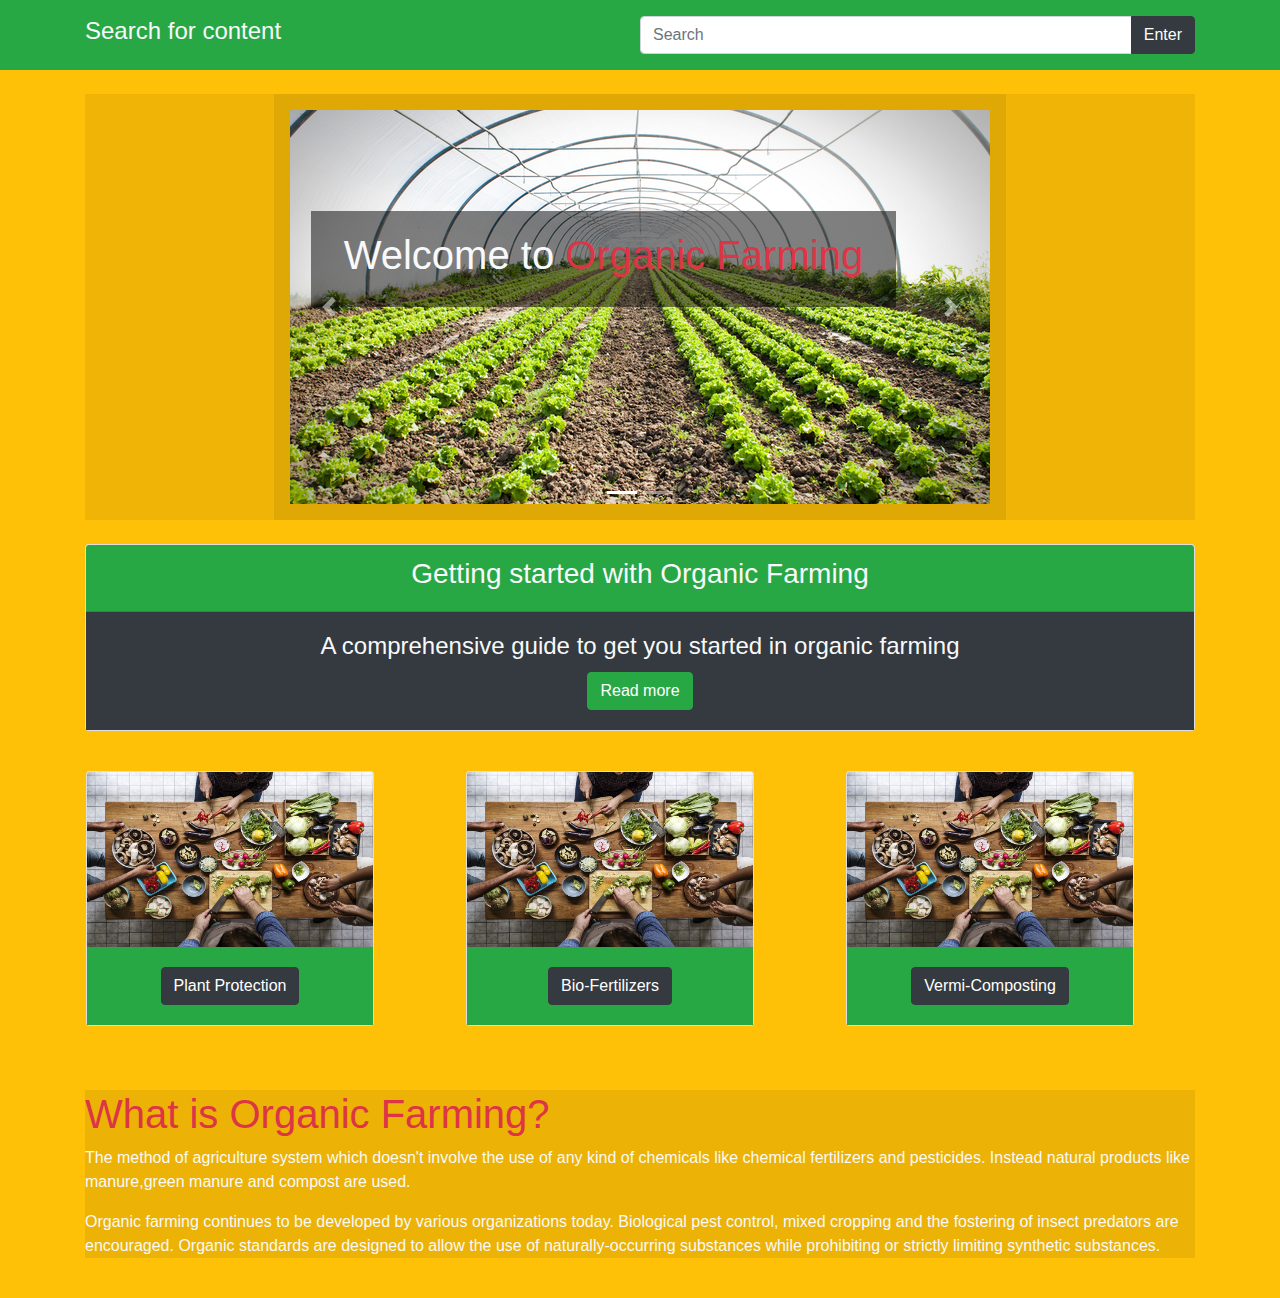
<file: Index.html>
<!DOCTYPE html>
<html lang="en">
<head>
    <meta charset="UTF-8">
    <meta http-equiv="X-UA-Compatible" content="IE=edge">
    <meta name="viewport" content="width=device-width, initial-scale=1.0">
    <title>Organic Farming</title>
    <link rel="stylesheet" href="https://cdn.jsdelivr.net/npm/bootstrap@4.0.0/dist/css/bootstrap.min.css" integrity="sha384-Gn5384xqQ1aoWXA+058RXPxPg6fy4IWvTNh0E263XmFcJlSAwiGgFAW/dAiS6JXm" crossorigin="anonymous">
    <link rel="stylesheet" href="style.css">
    <style>
      .carousel{
        display: flex;
        justify-content: center;
        align-items: center;
    background: rgb(0, 0, 0); /* Fallback color */
  background: rgba(0, 0, 0, 0.062);
}
      
      .caption{
        position: absolute;
        bottom: 50%;
        left: 5%;
        z-index: 20;
        background: rgb(0, 0, 0); /* Fallback color */
  background: rgba(0, 0, 0, 0.5);
      }
    </style>
</head>
<body>
<!-- Search Bar -->
  <section class="bg-success text-light p-3">
    <div class="container">
      <div class="d-sm-flex justify-content-between align-items-center">
        <h4>Search for content</h4> 
        <div class="input-group search-bar">
          <input type="text" class="form-control" placeholder="Search">
          <div class="input-group-append">
            <button class="btn btn-dark" type="button">Enter</button>
          </div>
        </div>
        </div>
      </div>



    </div>


  </section>
    <!-- Carousel -->
    <section class="bg-warning text-light p-4 text-center">
      
        <div class="container">
          <div class="carousel">
          

  
        <div id="carouselExampleIndicators" class="carousel slide" data-ride="carousel">
            <ol class="carousel-indicators">
              <li data-target="#carouselExampleIndicators" data-slide-to="0" class="active"></li>
              <li data-target="#carouselExampleIndicators" data-slide-to="1"></li>
            </ol>
            <div class="carousel-inner">
              <div class="carousel-item active">
                <img class="d-block w-100 p-3" src="Organic farming4.jpg" alt="First slide">
                <!-- caption -->
                <div class="carousel-caption d-none d-sm-block caption">
                    <h1><span class="text-light">Welcome to</span> <span class="text-danger">Organic Farming</span></h1>
                    
                  </div>
              </div>
              <div class="carousel-item">
                <img class="d-block w-100" src="Organic farming2.jpg" alt="Second slide">
              </div>
            </div>
            <a class="carousel-control-prev" href="#carouselExampleIndicators" role="button" data-slide="prev">
              <span class="carousel-control-prev-icon" aria-hidden="true"></span>
              <span class="sr-only">Previous</span>
            </a>
            <a class="carousel-control-next" href="#carouselExampleIndicators" role="button" data-slide="next">
              <span class="carousel-control-next-icon" aria-hidden="true"></span>
              <span class="sr-only">Next</span>
            </a>
          </div>
        </div>
      </div>
        </section>

<!-- Getting Started -->
<section class="bg-warning text-light p4 text-start">
  <div class="container">
    <div class="card text-center">
      <div class="card-header bg-success">
        <h3>Getting started with Organic Farming</h3>
        
      </div>
      <div class="card-body bg-dark">
        <h4 class="card-title">A comprehensive guide to get you started in organic farming</h4>
        <a href="#" class="btn btn-success">Read more</a>
      </div>

    </div>
    
  </div>
</section>

<!-- organic cards -->
<section class="bg-warning text-dark p-4 text-center">
  <div class="container">
    
  <div class="row text-center">
    <a href="plant.html" >
    <div class="col-md p-3"> 
      <div class="card" style="width: 18rem;">
        <img src="Organic farming5.jpg" class="card-img-top" alt="" />
          <div class="card-body bg-success card-button">
            
            <a href="plant.html" class="btn btn-dark stretched-link ">Plant Protection</a>
          
      </div>

        
        
      </div>
    </div>
    </a>
    <a href="#">
    <div class="col-md p-3">
      <div class="card" style="width: 18rem;">
        <img src="Organic farming5.jpg" class="card-img-top" alt="" />
        <div class="card-body bg-success">
          <a href="#" class="btn btn-dark stretched-link ">Bio-Fertilizers</a>
        </div>
      </div>
    </div>
  </a>
  <a href="#">
    <div class="col-md p-3">
      <div class="card" style="width: 18rem;">
        <img src="Organic farming5.jpg" class="card-img-top" alt="" />
        <div class="card-body bg-success">
          <a href="#" class="btn btn-dark stretched-link ">Vermi-Composting</a>
        </div>
      </div>
    </div>
  </a>
  </div>

  </div>

</section>

<!-- What is organic farming -->
<section class="bg-warning text-light p-4 text-start ">
<div class="container">
  <div class="organic-intro">
    <h1><span class="text-danger">What is Organic Farming?</span></h1>
    <p>The method of agriculture system which doesn't involve the use of any kind of chemicals like chemical fertilizers and pesticides. Instead natural products like manure,green manure and compost are used.</p>
     <p>Organic farming continues to be developed by various organizations today. Biological pest control, mixed cropping and the fostering of insect predators are encouraged. Organic standards are designed to allow the use of naturally-occurring substances while prohibiting or strictly limiting synthetic substances.</p> 
  </div>
</div>
</section>


    <script src="https://code.jquery.com/jquery-3.2.1.slim.min.js" integrity="sha384-KJ3o2DKtIkvYIK3UENzmM7KCkRr/rE9/Qpg6aAZGJwFDMVNA/GpGFF93hXpG5KkN" crossorigin="anonymous"></script>
<script src="https://cdn.jsdelivr.net/npm/popper.js@1.12.9/dist/umd/popper.min.js" integrity="sha384-ApNbgh9B+Y1QKtv3Rn7W3mgPxhU9K/ScQsAP7hUibX39j7fakFPskvXusvfa0b4Q" crossorigin="anonymous"></script>
<script src="https://cdn.jsdelivr.net/npm/bootstrap@4.0.0/dist/js/bootstrap.min.js" integrity="sha384-JZR6Spejh4U02d8jOt6vLEHfe/JQGiRRSQQxSfFWpi1MquVdAyjUar5+76PVCmYl" crossorigin="anonymous"></script>
<script src="https://cdn.jsdelivr.net/npm/bootstrap@5.1.3/dist/js/bootstrap.bundle.min.js" integrity="sha384-ka7Sk0Gln4gmtz2MlQnikT1wXgYsOg+OMhuP+IlRH9sENBO0LRn5q+8nbTov4+1p" crossorigin="anonymous"></script>
</body>
</html>
</file>
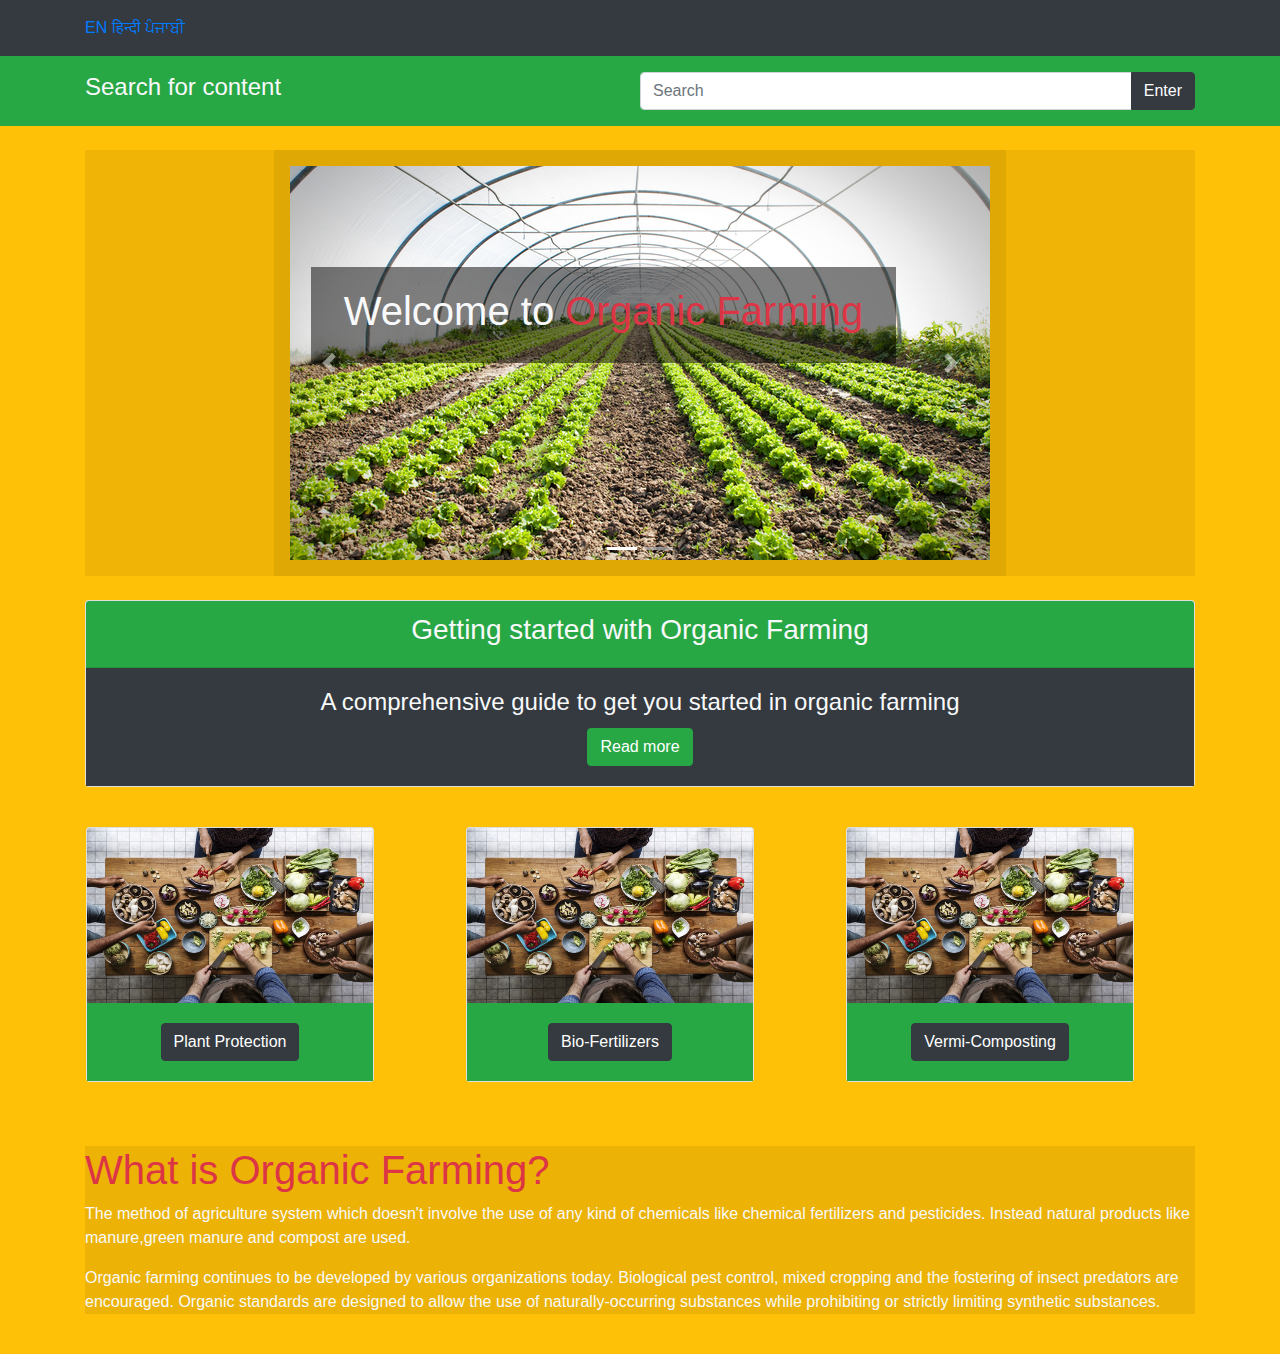
<file: Organic Final/Index.html>
<!DOCTYPE html>
<html lang="en">
<head>
    <meta charset="UTF-8">
    <meta http-equiv="X-UA-Compatible" content="IE=edge">
    <meta name="viewport" content="width=device-width, initial-scale=1.0">
    <title>Organic Farming</title>
    <link rel="stylesheet" href="https://cdn.jsdelivr.net/npm/bootstrap@4.0.0/dist/css/bootstrap.min.css" integrity="sha384-Gn5384xqQ1aoWXA+058RXPxPg6fy4IWvTNh0E263XmFcJlSAwiGgFAW/dAiS6JXm" crossorigin="anonymous">
    <link rel="stylesheet" href="style.css">
    <style>
      .carousel{
        display: flex;
        justify-content: center;
        align-items: center;
    background: rgb(0, 0, 0); /* Fallback color */
  background: rgba(0, 0, 0, 0.062);
}
      
      .caption{
        position: absolute;
        bottom: 50%;
        left: 5%;
        z-index: 20;
        background: rgb(0, 0, 0); /* Fallback color */
  background: rgba(0, 0, 0, 0.5);
      }
    </style>
</head>
<body>

  <!-- Language -->
<section class="bg-dark text-light p-3">
  <div class="container">
    <div class="langwrap">
      <a href="#" language='english'>EN</a>
      <a href="Hindi/Index(hindi).html" language='hindi'>
        हिन्दी</a>
        <a href="Punjabi/Index(punjabi).html" language='punjabi'>
          ਪੰਜਾਬੀ</a>
    </div>
  </div>
  </section>
  
<!-- Search Bar -->
  <section class="bg-success text-light p-3">
    <div class="container">
      <div class="d-sm-flex justify-content-between align-items-center">
        <h4>Search for content</h4> 
        <div class="input-group search-bar">
          <input type="text" class="form-control" placeholder="Search">
          <div class="input-group-append">
            <button class="btn btn-dark" type="button">Enter</button>
          </div>
        </div>
        </div>
      </div>



    </div>


  </section>
    <!-- Carousel -->
    <section class="bg-warning text-light p-4 text-center">
      
        <div class="container">
          <div class="carousel">
          

  
        <div id="carouselExampleIndicators" class="carousel slide" data-ride="carousel">
            <ol class="carousel-indicators">
              <li data-target="#carouselExampleIndicators" data-slide-to="0" class="active"></li>
              <li data-target="#carouselExampleIndicators" data-slide-to="1"></li>
            </ol>
            <div class="carousel-inner">
              <div class="carousel-item active">
                <img class="d-block w-100 p-3" src="Organic farming4.jpg" alt="First slide">
                <!-- caption -->
                <div class="carousel-caption d-none d-sm-block caption">
                    <h1><span class="text-light">Welcome to</span> <span class="text-danger">Organic Farming</span></h1>
                    
                  </div>
              </div>
              <div class="carousel-item">
                <img class="d-block w-100" src="Organic farming2.jpg" alt="Second slide">
              </div>
            </div>
            <a class="carousel-control-prev" href="#carouselExampleIndicators" role="button" data-slide="prev">
              <span class="carousel-control-prev-icon" aria-hidden="true"></span>
              <span class="sr-only">Previous</span>
            </a>
            <a class="carousel-control-next" href="#carouselExampleIndicators" role="button" data-slide="next">
              <span class="carousel-control-next-icon" aria-hidden="true"></span>
              <span class="sr-only">Next</span>
            </a>
          </div>
        </div>
      </div>
        </section>

<!-- Getting Started -->
<section class="bg-warning text-light p4 text-start">
  <div class="container">
    <div class="card text-center">
      <div class="card-header bg-success">
        <h3>Getting started with Organic Farming</h3>
        
      </div>
      <div class="card-body bg-dark">
        <h4 class="card-title">A comprehensive guide to get you started in organic farming</h4>
        <a href="gettingstarted.html" class="btn btn-success">Read more</a>
      </div>

    </div>
    
  </div>
</section>

<!-- organic cards -->
<section class="bg-warning text-dark p-4 text-center">
  <div class="container">
    
  <div class="row text-center">
    <a href="plant.html" >
    <div class="col-md p-3"> 
      <div class="card" style="width: 18rem;">
        <img src="Organic farming5.jpg" class="card-img-top" alt="" />
          <div class="card-body bg-success card-button">
            
            <a href="plant.html" class="btn btn-dark stretched-link ">Plant Protection</a>
          
      </div>

        
        
      </div>
    </div>
    </a>
    <a href="#">
    <div class="col-md p-3">
      <div class="card" style="width: 18rem;">
        <img src="Organic farming5.jpg" class="card-img-top" alt="" />
        <div class="card-body bg-success">
          <a href="#" class="btn btn-dark stretched-link ">Bio-Fertilizers</a>
        </div>
      </div>
    </div>
  </a>
  <a href="#">
    <div class="col-md p-3">
      <div class="card" style="width: 18rem;">
        <img src="Organic farming5.jpg" class="card-img-top" alt="" />
        <div class="card-body bg-success">
          <a href="#" class="btn btn-dark stretched-link ">Vermi-Composting</a>
        </div>
      </div>
    </div>
  </a>
  </div>

  </div>

</section>

<!-- What is organic farming -->
<section class="bg-warning text-light p-4 text-start ">
<div class="container">
  <div class="organic-intro">
    <h1><span class="text-danger">What is Organic Farming?</span></h1>
    <p>The method of agriculture system which doesn't involve the use of any kind of chemicals like chemical fertilizers and pesticides. Instead natural products like manure,green manure and compost are used.</p>
     <p>Organic farming continues to be developed by various organizations today. Biological pest control, mixed cropping and the fostering of insect predators are encouraged. Organic standards are designed to allow the use of naturally-occurring substances while prohibiting or strictly limiting synthetic substances.</p> 
  </div>
</div>
</section>


    <script src="https://code.jquery.com/jquery-3.2.1.slim.min.js" integrity="sha384-KJ3o2DKtIkvYIK3UENzmM7KCkRr/rE9/Qpg6aAZGJwFDMVNA/GpGFF93hXpG5KkN" crossorigin="anonymous"></script>
<script src="https://cdn.jsdelivr.net/npm/popper.js@1.12.9/dist/umd/popper.min.js" integrity="sha384-ApNbgh9B+Y1QKtv3Rn7W3mgPxhU9K/ScQsAP7hUibX39j7fakFPskvXusvfa0b4Q" crossorigin="anonymous"></script>
<script src="https://cdn.jsdelivr.net/npm/bootstrap@4.0.0/dist/js/bootstrap.min.js" integrity="sha384-JZR6Spejh4U02d8jOt6vLEHfe/JQGiRRSQQxSfFWpi1MquVdAyjUar5+76PVCmYl" crossorigin="anonymous"></script>
<script src="https://cdn.jsdelivr.net/npm/bootstrap@5.1.3/dist/js/bootstrap.bundle.min.js" integrity="sha384-ka7Sk0Gln4gmtz2MlQnikT1wXgYsOg+OMhuP+IlRH9sENBO0LRn5q+8nbTov4+1p" crossorigin="anonymous"></script>
</body>
</html>
</file>
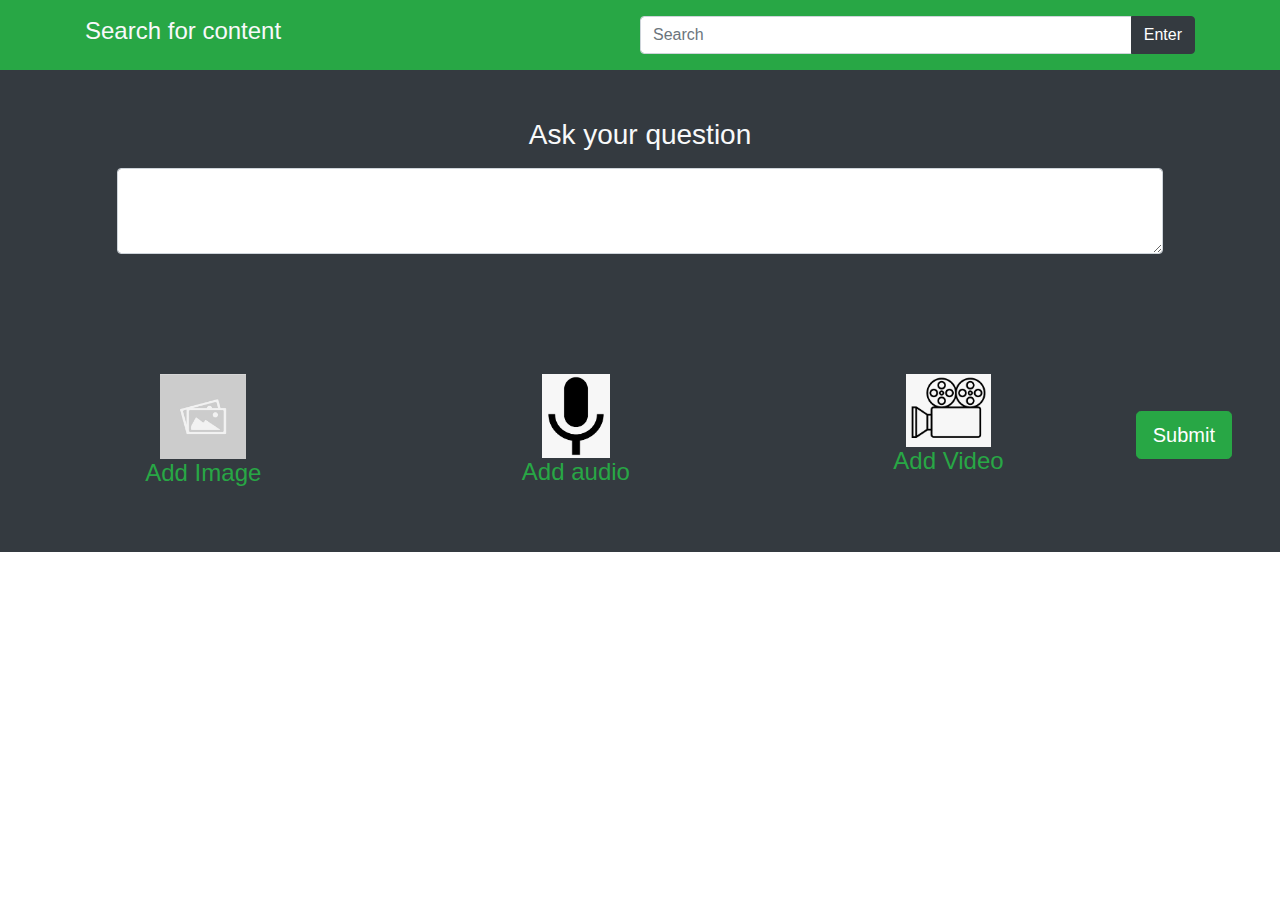
<file: QA webpage/index.html>
<!DOCTYPE html>
<html lang="en">
<head>
    <meta charset="UTF-8">
    <meta http-equiv="X-UA-Compatible" content="IE=edge">
    <meta name="viewport" content="width=device-width, initial-scale=1.0">
    <title>QA</title>
    <link rel="stylesheet" href="https://cdn.jsdelivr.net/npm/bootstrap@4.0.0/dist/css/bootstrap.min.css" integrity="sha384-Gn5384xqQ1aoWXA+058RXPxPg6fy4IWvTNh0E263XmFcJlSAwiGgFAW/dAiS6JXm" crossorigin="anonymous">
    <link rel="stylesheet" href="style.css">
</head>
<body>
 <!-- Search Bar -->
 <section class="bg-success text-light p-3">
    <div class="container">
      <div class="d-sm-flex justify-content-between align-items-center">
        <h4>Search for content</h4>
        <div class="input-group search-bar">
          <input type="text" class="form-control" placeholder="Search">
          <div class="input-group-append">
            <button class="btn btn-dark" type="button">Enter</button>
          </div>
        </div>
        </div>
      </div>



    </div>
  </section>

<!-- Ask you question -->
<section class="bg-dark text-light p-3 align-items-center justify-content-between">
    <div class="container">
        <div class="d-sm-flex justify-content-between align-items-center p-3">
    <div class="form-group form-edit text-center p-3">
        <label for="exampleFormControlTextarea1"><h3>Ask your question</h3></label>
        <textarea class="form-control" id="exampleFormControlTextarea1" rows="3"></textarea>
      </div>
    </form>
</div>
</div>
    </div>
</section>

<!-- Adding input -->
<section class="bg-dark text-light p-3 align-items-center justify-content-between">
  <dic class="container">
    <div class="d-sm-flex justify-content-between align-items-center p-3">
      <div class="row text-center">
        <div class="col-md">
          <div class="thumbnail">
            <a href="#">
              <img src="QA1.jpg" alt="Lights" style="width:25%">
              <div class="caption">
                <h4 class="text-success">Add Image</h4>
              </div>
            </a>
          </div>
        </div>
        <div class="col-md">
          <div class="thumbnail">
            <a href="#">
              <img src="QA2.png" alt="Nature" style="width:20%">
              <div class="caption">
                <h4 class="text-success">Add audio</h4>
              </div>
            </a>
          </div>
        </div>
        <div class="col-md">
          <div class="thumbnail">
            <a href="#">
              <img src="QA3.png" alt="Fjords" style="width:25%">
              <div class="caption">
                <h4 class="text-success">Add Video</h4>
              </div>
            </a>
          </div>
        </div>
        
      </div>
      <div class="d-sm-flex align-items-center p-3">
        
        <a href="#" class="btn btn-success btn-lg text-center submit-btn">Submit</a>
      
      </div>
    </div>
  </div>
  
</section>




    <script src="https://code.jquery.com/jquery-3.2.1.slim.min.js" integrity="sha384-KJ3o2DKtIkvYIK3UENzmM7KCkRr/rE9/Qpg6aAZGJwFDMVNA/GpGFF93hXpG5KkN" crossorigin="anonymous"></script>
<script src="https://cdn.jsdelivr.net/npm/popper.js@1.12.9/dist/umd/popper.min.js" integrity="sha384-ApNbgh9B+Y1QKtv3Rn7W3mgPxhU9K/ScQsAP7hUibX39j7fakFPskvXusvfa0b4Q" crossorigin="anonymous"></script>
<script src="https://cdn.jsdelivr.net/npm/bootstrap@4.0.0/dist/js/bootstrap.min.js" integrity="sha384-JZR6Spejh4U02d8jOt6vLEHfe/JQGiRRSQQxSfFWpi1MquVdAyjUar5+76PVCmYl" crossorigin="anonymous"></script>
<script src="https://cdn.jsdelivr.net/npm/bootstrap@5.1.3/dist/js/bootstrap.bundle.min.js" integrity="sha384-ka7Sk0Gln4gmtz2MlQnikT1wXgYsOg+OMhuP+IlRH9sENBO0LRn5q+8nbTov4+1p" crossorigin="anonymous"></script>
</body>
</html>
</file>
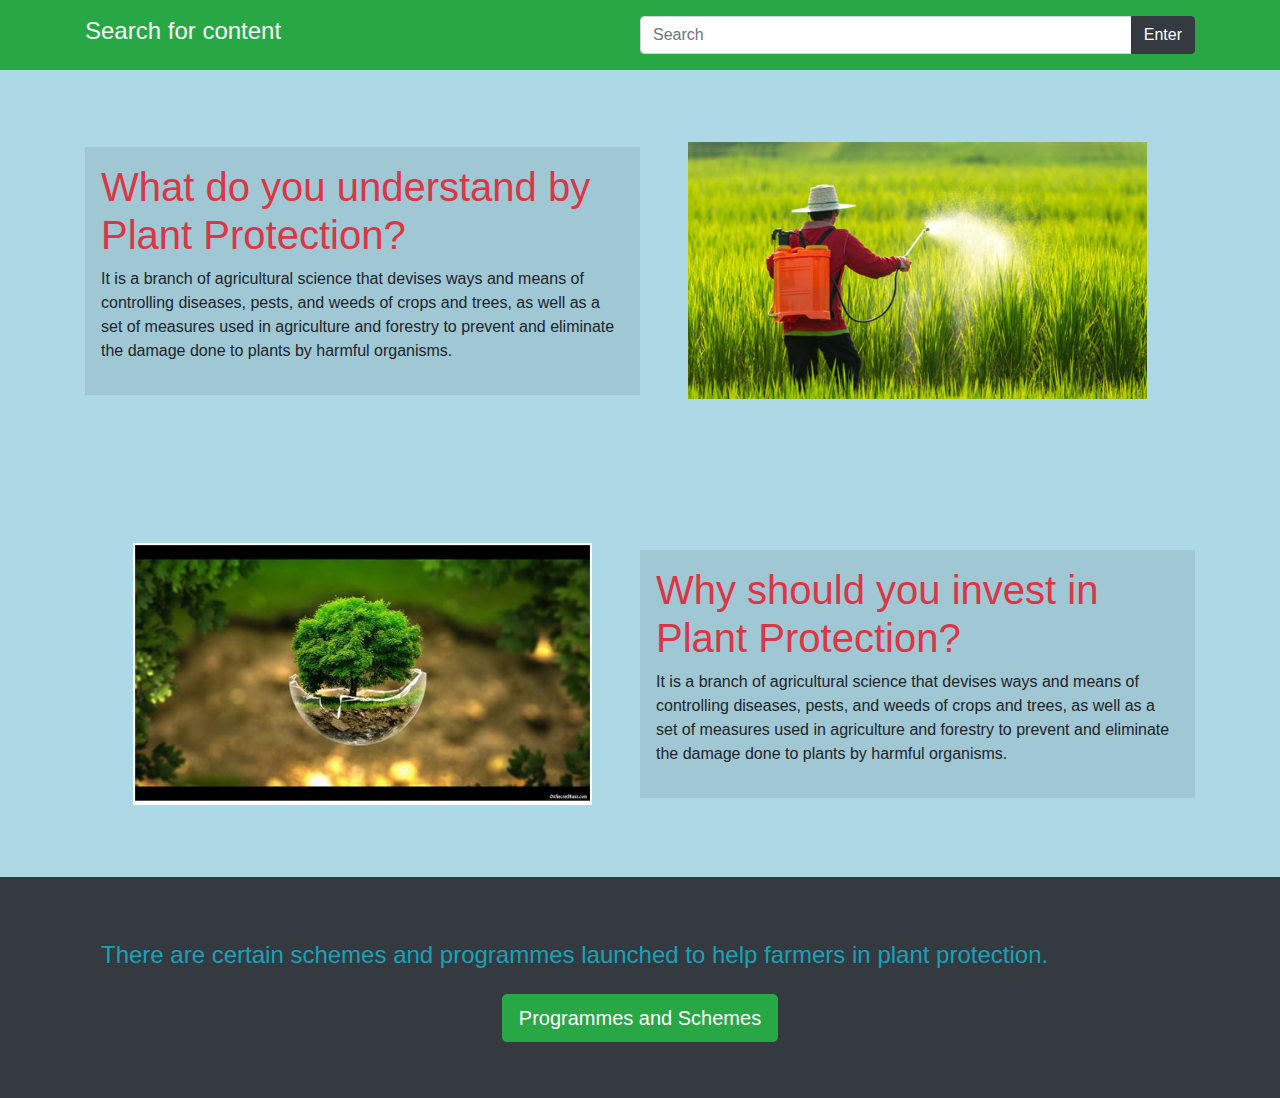
<file: plant.html>
<!DOCTYPE html>
<html lang="en">
<head>
    <meta charset="UTF-8">
    <meta http-equiv="X-UA-Compatible" content="IE=edge">
    <meta name="viewport" content="width=device-width, initial-scale=1.0">
    <title>Plant Protection</title>
    <link rel="stylesheet" href="https://cdn.jsdelivr.net/npm/bootstrap@4.0.0/dist/css/bootstrap.min.css" integrity="sha384-Gn5384xqQ1aoWXA+058RXPxPg6fy4IWvTNh0E263XmFcJlSAwiGgFAW/dAiS6JXm" crossorigin="anonymous">
    <link rel="stylesheet" href="style.css">
</head>
<body>

  <!-- Search Bar -->
  <section class="bg-success text-light p-3">
    <div class="container">
      <div class="d-sm-flex justify-content-between align-items-center">
        <h4>Search for content</h4> 
        <div class="input-group search-bar">
          <input type="text" class="form-control" placeholder="Search">
          <div class="input-group-append">
            <button class="btn btn-dark" type="button">Enter</button>
          </div>
        </div>
        </div>
      </div>
    </div>
 </section>

    <!-- What is Plant Protection -->
    <div class="plant-section">
        <section class="text-start p-4 ">
            <div class="container">
                <div class ="d-sm-flex justify-content-around align-items-center">
                <div class="organic-intro p-3">
                    <h1><span class="text-danger">What do you understand by Plant Protection?</span></h1>
                    <p>It is a branch of agricultural science that devises ways and means of controlling diseases, pests, and weeds of crops and trees, as well as a set of measures used in agriculture and forestry to prevent and eliminate the damage done to plants by harmful organisms.</p>
                     
                  </div>
                  <img class="img-fluid w-50 p-5 d-none d-sm-block" src="plant protection1.jpg" alt="" />
                  </div>

            </div>

        </section>

    </div>

    <div class="plant-section">
        <section class="text-start p-4 ">
            <div class="container">
                <div class ="d-sm-flex justify-content-around align-items-center">
                    <img class="img-fluid w-50 p-5 d-none d-sm-block" src="plants-protection2.jpg" alt="" />
                <div class="organic-intro p-3">
                    <h1><span class="text-danger">Why should you invest in Plant Protection?</span></h1>
                    <p>It is a branch of agricultural science that devises ways and means of controlling diseases, pests, and weeds of crops and trees, as well as a set of measures used in agriculture and forestry to prevent and eliminate the damage done to plants by harmful organisms.</p>
                     
                  </div>
                  
                  </div>

            </div>

        </section>

    </div>
    
<!-- Schemes -->
<section class="bg-dark p-5 align-items-center justify-content-between">

  <div class="container">
    <h4 class="text-info p-3">
      There are certain schemes and programmes launched to help farmers in plant protection.
    </h4>
    <h3 class="text-center">
    <button class="btn btn-success btn-lg" type="button" data-bs-toggle="collapse" data-bs-target="#collapseExample" >
      Programmes and Schemes
    </button>
    </h3>
  <div class="collapse" id="collapseExample">
    
    <div class="card card-body bg-success">
      
      <div class="list-group">
        <a href="#" class="list-group-item list-group-item-action list-group-item-info">
          <div class="d-flex w-100 justify-content-between">
            <h5 class="mb-1">Scheme1</h5>
        
          </div>
          <p class="mb-1">Content for Scheme1</p>
          <small>And some small print.</small>
        </a>
        <a href="#" class="list-group-item list-group-item-action list-group-item-info">
          <div class="d-flex w-100 justify-content-between">
            <h5 class="mb-1">Scheme2</h5>
          </div>
          <p class="mb-1">Content for Scheme2</p>
          <small class="text-muted">And some muted small print.</small>
        </a>
        <a href="#" class="list-group-item list-group-item-action list-group-item-info">
          <div class="d-flex w-100 justify-content-between">
            <h5 class="mb-1">Scheme3</h5>
            
          </div>
          <p class="mb-1">Content for Scheme3</p>
          <small class="text-muted">And some muted small print.</small>
        </a>
      </div>
      </div>
    </div>
  </div>
  </div>
</section>
    
    <script src="https://code.jquery.com/jquery-3.2.1.slim.min.js" integrity="sha384-KJ3o2DKtIkvYIK3UENzmM7KCkRr/rE9/Qpg6aAZGJwFDMVNA/GpGFF93hXpG5KkN" crossorigin="anonymous"></script>
<script src="https://cdn.jsdelivr.net/npm/popper.js@1.12.9/dist/umd/popper.min.js" integrity="sha384-ApNbgh9B+Y1QKtv3Rn7W3mgPxhU9K/ScQsAP7hUibX39j7fakFPskvXusvfa0b4Q" crossorigin="anonymous"></script>
<script src="https://cdn.jsdelivr.net/npm/bootstrap@4.0.0/dist/js/bootstrap.min.js" integrity="sha384-JZR6Spejh4U02d8jOt6vLEHfe/JQGiRRSQQxSfFWpi1MquVdAyjUar5+76PVCmYl" crossorigin="anonymous"></script>
<script src="https://cdn.jsdelivr.net/npm/bootstrap@5.1.3/dist/js/bootstrap.bundle.min.js" integrity="sha384-ka7Sk0Gln4gmtz2MlQnikT1wXgYsOg+OMhuP+IlRH9sENBO0LRn5q+8nbTov4+1p" crossorigin="anonymous"></script>
</body>
</html>
</file>
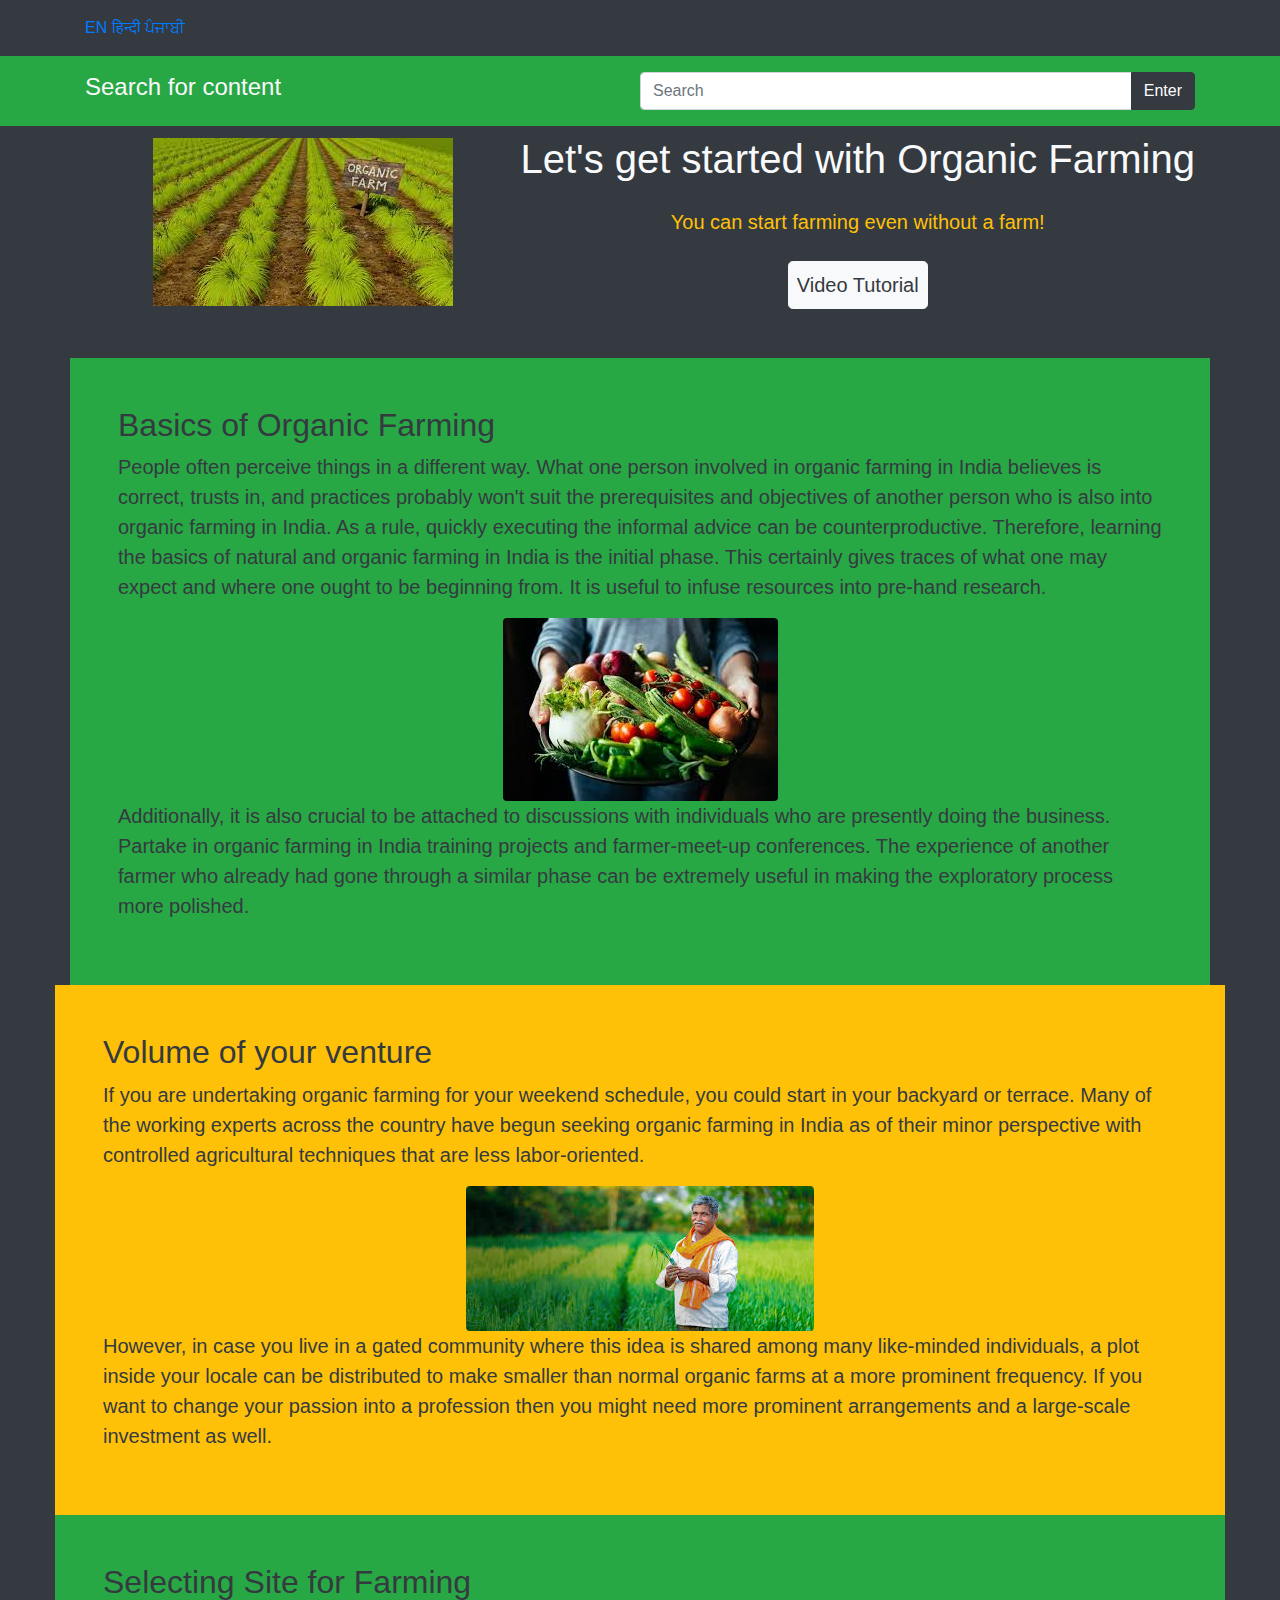
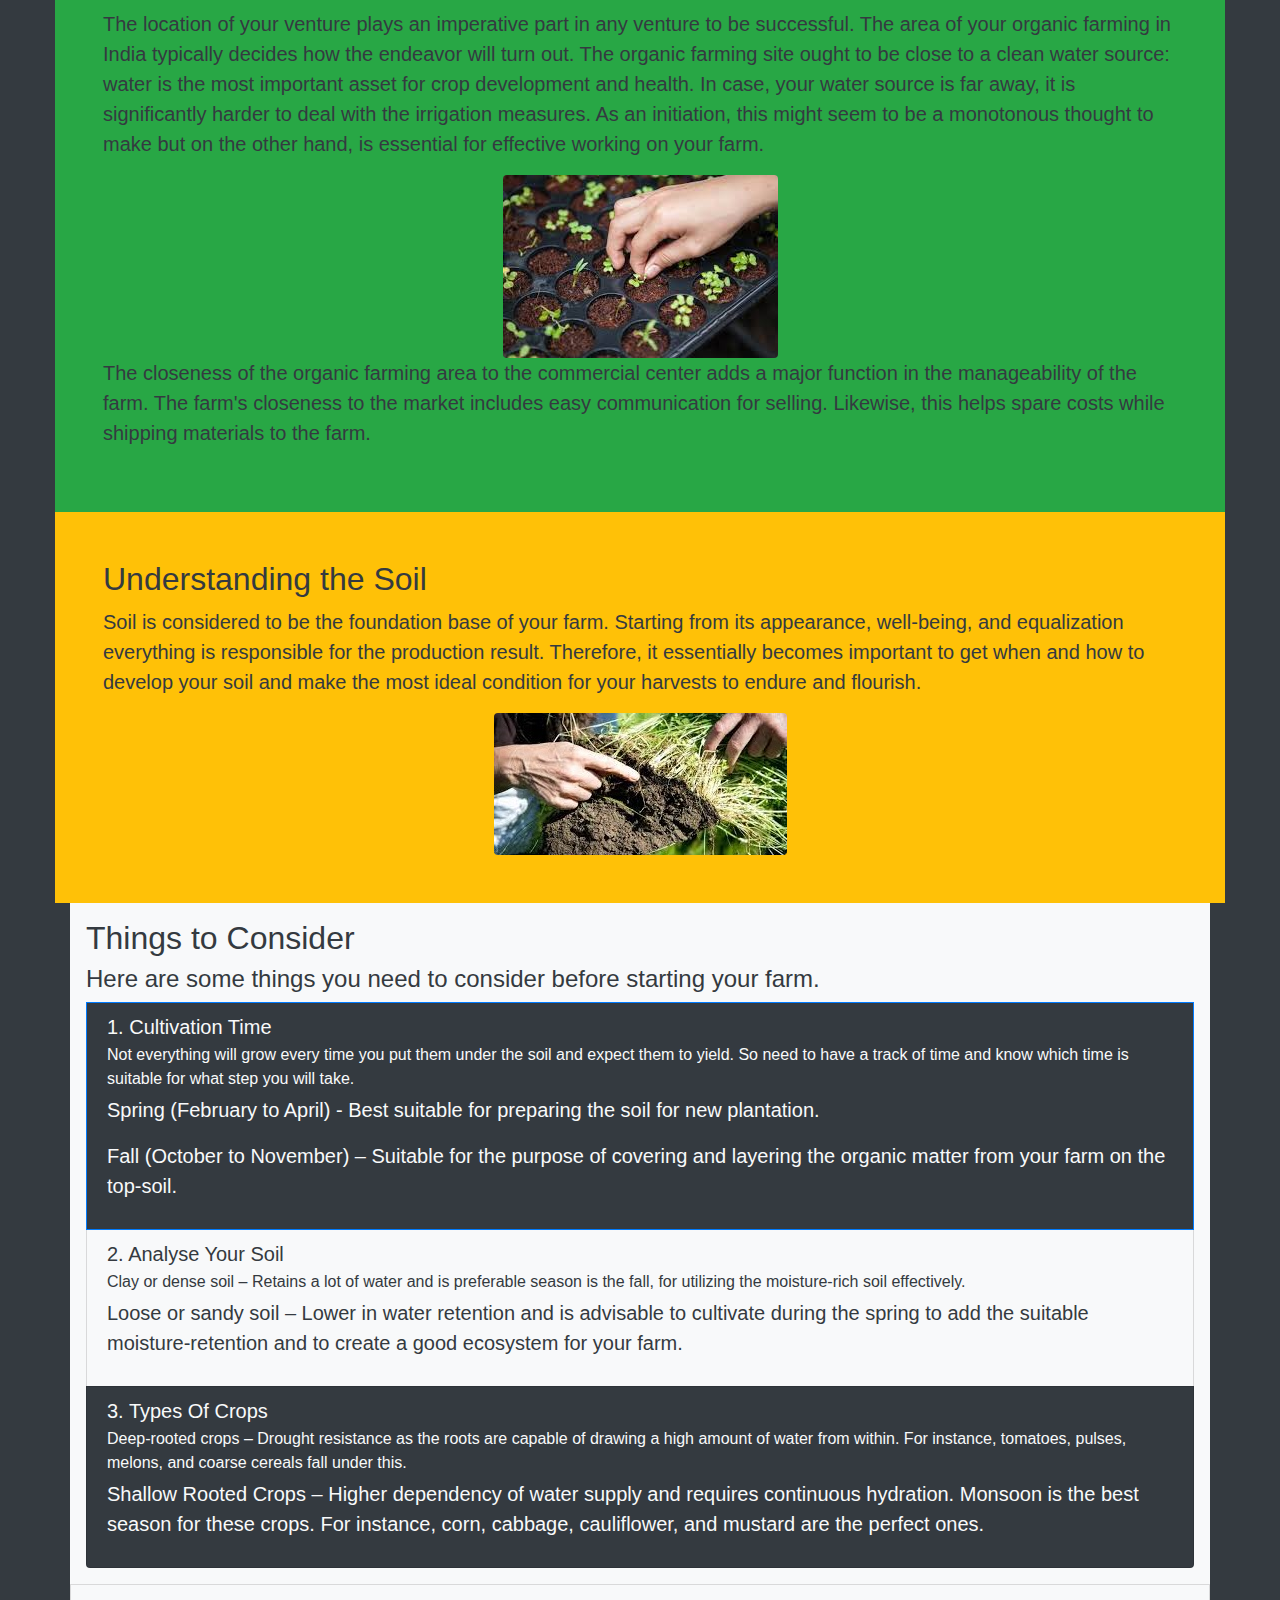
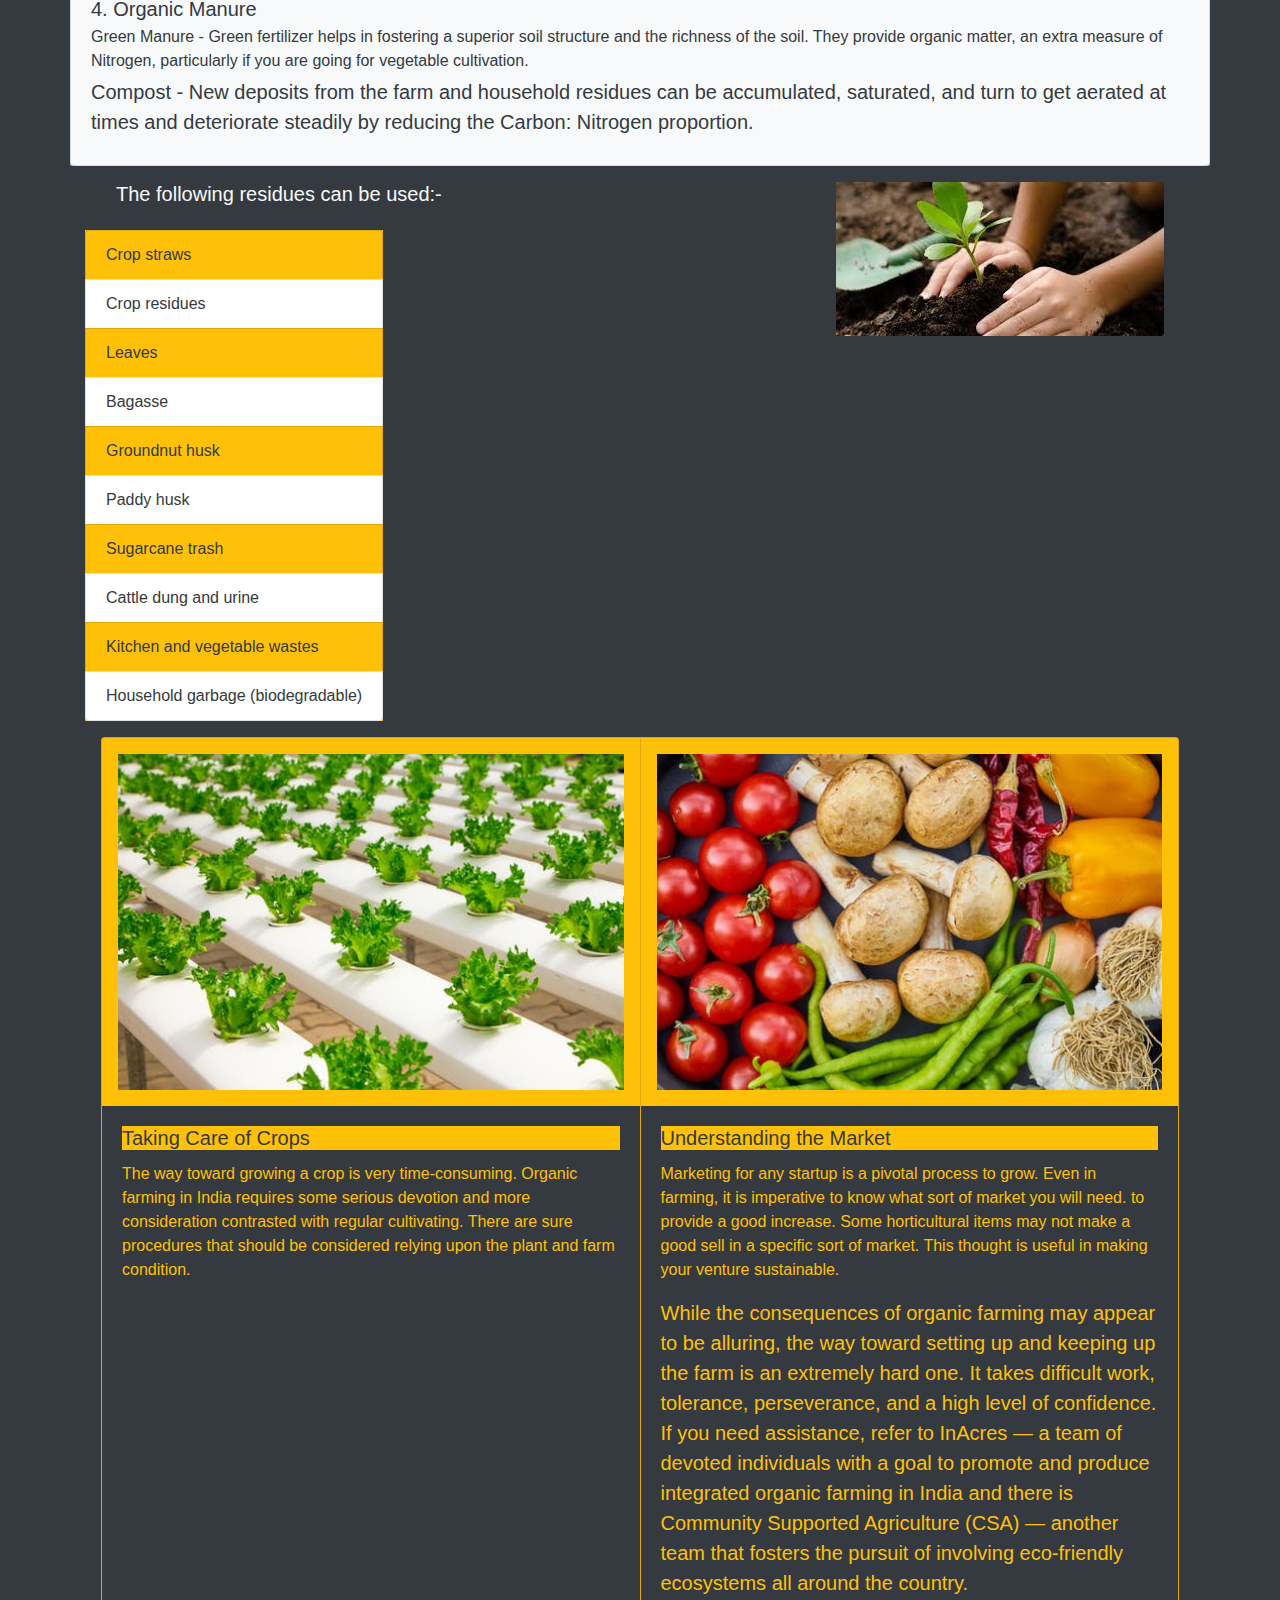
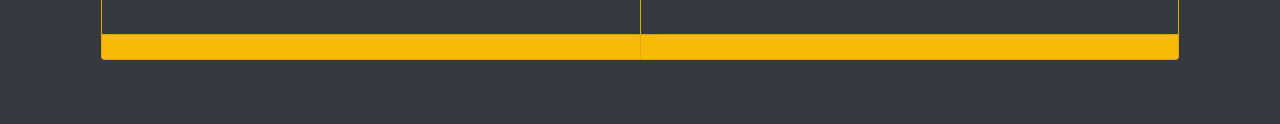
<file: Organic Final/gettingstarted.html>
<!DOCTYPE html>
<html lang="en">
<head>
    <meta charset="UTF-8">
    <meta http-equiv="X-UA-Compatible" content="IE=edge">
    <meta name="viewport" content="width=device-width, initial-scale=1.0">
    <title>Organic Farming</title>
    <link rel="stylesheet" href="https://cdn.jsdelivr.net/npm/bootstrap@4.0.0/dist/css/bootstrap.min.css" integrity="sha384-Gn5384xqQ1aoWXA+058RXPxPg6fy4IWvTNh0E263XmFcJlSAwiGgFAW/dAiS6JXm" crossorigin="anonymous">
    <link rel="stylesheet" href="style.css">
    <style> 
    </style>
</head>
<body>

   <!-- Language -->
<section class="bg-dark text-light p-3">
  <div class="container">
    <div class="langwrap">
      <a href="#" language='english'>EN</a>
      <a href="Hindi/Index(hindi).html" language='hindi'>
        हिन्दी</a>
        <a href="Punjabi/Index(punjabi).html" language='punjabi'>
          ਪੰਜਾਬੀ</a>
    </div>
  </div>
  </section>
  
<!-- Search Bar --> 
  <section class="bg-success text-light py-3">
    <div class="container">
      <div class="d-sm-flex justify-content-between align-items-center">
        <h4>Search for content</h4> 
        <div class="input-group search-bar">
          <input type="text" class="form-control" placeholder="Search">
          <div class="input-group-append">
            <button class="btn btn-dark" type="button">Enter</button>
          </div>
        </div>
        </div>
      </div>
  </section>

<!-- Showcase -->
<section class=" bg-dark text-light p-2 p-lg-0 pt-lg-2 text-center text-sm-start">
    <div class="container">
      
        <div class=" d-sm-flex align-items-center justify-content-between">
          <img class="img-fluid w-60 rounded mx-auto d-block d-none d-sm-block justify-center p-1 livestock-image" src="organic.jpg" alt=""> 
            <div>
              
                <h1>Let's get started with
                    Organic Farming
                </span> </h1>
                <p class="lead my-4 text-warning">
                    You can start farming even without a farm!
                    
                </p>
               
                <button class="btn btn-light text-dark btn-lg p-2"> 
                    Video Tutorial
                </button> 
            </div> 
                </div>
                
            
        </div>
            
        </div>
    </div>
</section>

<!-- Learn sections -->


<section id="learn" class="p-5 bg-dark text-light">
    <div class="container">
      <div class="row align-items-center justify-content-between bg-success text-dark">
       
    
        <div class="col-md p-5">
            <h2>Basics of Organic Farming</h2>
            <p class="lead">
                People often perceive things in a different way. What one person involved in organic farming in India believes is correct, trusts in, and practices probably won't suit the prerequisites and objectives of another person who is also into organic farming in India. As a rule, quickly executing the informal advice can be counterproductive. Therefore, learning the basics of natural and organic farming in India is the initial phase. This certainly gives traces of what one may expect and where one ought to be beginning from. It is useful to infuse resources into pre-hand research.
            </p>
            <div class="col-md">
              <img src="FF.jpg" class="image-fluid justify-center rounded mx-auto d-block" alt="">
            </div>
            <p class="lead">
                Additionally, it is also crucial to be attached to discussions with individuals who are presently doing the business. Partake in organic farming in India training projects and farmer-meet-up conferences. The experience of another farmer who already had gone through a similar phase can be extremely useful in making the exploratory process more polished.
            </p>
           
          </div>

          <div class="row align-items-center justify-content-between bg-warning text-dark">
          <div class="col-md p-5">
            <h2>Volume of your venture</h2>
            <p class="lead">
                If you are undertaking organic farming for your weekend schedule, you could start in your backyard or terrace. Many of the working experts across the country have begun seeking organic farming in India as of their minor perspective with controlled agricultural techniques that are less labor-oriented.
            </p>
            <div class="col-md">
              <img src="F.jpg" class="image-fluid rounded mx-auto d-block justify-center" alt="">
            </div>
            <p class="lead">
                However, in case you live in a gated community where this idea is shared among many like-minded individuals, a plot inside your locale can be distributed to make smaller than normal organic farms at a more prominent frequency. If you want to change your passion into a profession then you might need more prominent arrangements and a large-scale investment as well.
            </p>
            
          </div>
          </div>

          <div class="row align-items-center justify-content-between bg-success text-dark">
          <div class="col-md p-5">
            <h2>Selecting Site for Farming</h2>
            <p class="lead">
                The location of your venture plays an imperative part in any venture to be successful. The area of your organic farming in India typically decides how the endeavor will turn out. The organic farming site ought to be close to a clean water source: water is the most important asset for crop development and health.

                In case, your water source is far away, it is significantly harder to deal with the irrigation measures. As an initiation, this might seem to be a monotonous thought to make but on the other hand, is essential for effective working on your farm.
            </p>
            <div class="col-md">
              <img src="OR.jpg" class="image-fluid rounded mx-auto d-block justify-center" alt="">
            </div>
            <p class="lead">
                The closeness of the organic farming area to the commercial center adds a major function in the manageability of the farm. The farm's closeness to the market includes easy communication for selling. Likewise, this helps spare costs while shipping materials to the farm.
            </p>
          </div>
          </div>


          <div class="row align-items-center justify-content-between bg-warning text-dark">
          <div class="col-md p-5">
            <h2>Understanding the Soil</h2>
            <p class="lead">
                Soil is considered to be the foundation base of your farm. Starting from its appearance, well-being, and equalization everything is responsible for the production result. Therefore, it essentially becomes important to get when and how to develop your soil and make the most ideal condition for your harvests to endure and flourish.
            </p>
            <div class="col-md">
              <img src="S.jpg" class="image-fluid rounded mx-auto d-block justify-center" alt="">
            </div>
          </div>
          </div>


         <!-- Things to consider -->


          <div class="list-group bg-light p-3">
            <h2>Things to Consider</h2>
            <h4>Here are some things you need to consider before starting your farm.</h4>
            <a href="#" class="list-group-item list-group-item-action active bg-dark text-light" >
              <div class="d-flex w-100 justify-content-between">
                <h5 class="mb-1">1. Cultivation Time</h5>
              
              </div>
              <p class="mb-1">Not everything will grow every time you put them under the soil and expect them to yield. So need to have a track of time and know which time is suitable for what step you will take.</p>
              <p class="lead">
                Spring (February to April) - Best suitable for preparing the soil for new plantation.
              </p>
              <p class="lead">
                Fall (October to November) – Suitable for the purpose of covering and layering the organic matter from your farm on the top-soil.
              </p>
             
            </a>
            <a href="#" class="list-group-item list-group-item-action bg-light text-dark" aria-current="true">
              <div class="d-flex w-100 justify-content-between ">
                <h5 class="mb-1">2. Analyse Your Soil</h5>
                
              </div>
              <p class="mb-1">Clay or dense soil – Retains a lot of water and is preferable season is the fall, for utilizing the moisture-rich soil effectively.</p>
              <p class="lead">
                Loose or sandy soil – Lower in water retention and is advisable to cultivate during the spring to add the suitable moisture-retention and to create a good ecosystem for your farm.
              </p>
            </a>

            <a href="#" class="list-group-item list-group-item-action bg-dark text-light">
              <div class="d-flex w-100 justify-content-between">
                <h5 class="mb-1">3. Types Of Crops</h5>
                
              </div>
              <p class="mb-1">Deep-rooted crops – Drought resistance as the roots are capable of drawing a high amount of water from within. For instance, tomatoes, pulses, melons, and coarse cereals fall under this.</p>
              <p class="lead">
                Shallow Rooted Crops – Higher dependency of water supply and requires continuous hydration. Monsoon is the best season for these crops. For instance, corn, cabbage, cauliflower, and mustard are the perfect ones.
              </p>
            </a>
          </div>

          <a href="#" class="list-group-item list-group-item-action bg-light text-dark aria-current="true">
            <div class="d-flex w-100 justify-content-between">
              <h5 class="mb-1">4. Organic Manure</h5>
              
            </div>
            <p class="mb-1">Green Manure - Green fertilizer helps in fostering a superior soil structure and the richness of the soil. They provide organic matter, an extra measure of Nitrogen, particularly if you are going for vegetable cultivation.</p>
            <p class="lead">
                Compost - New deposits from the farm and household residues can be accumulated, saturated, and turn to get aerated at times and deteriorate steadily by reducing the Carbon: Nitrogen proportion.
            </p>
          </a>
         
        </div>

        <div class="col-md bg-dark align-items-center justify-content-between">
            <img src="a.jpg" class="image-fluid p-3 rounded float-right d-block " alt="">
            <h3 class="lead p-3">
                The following residues can be used:-
            </h3>
        </div> 
        
    <div class="d-flex w-50 justify-center ">
           
        <ul class="list-group bg-warning text-dark justify-content-between">
           
        
            <li class="list-group-item bg-warning text-dark ">Crop straws</li>
            <li class="list-group-item">Crop residues</li>
            <li class="list-group-item bg-warning text-dark ">Leaves</li>
            <li class="list-group-item">Bagasse</li>
            <li class="list-group-item bg-warning text-dark ">Groundnut husk</li>
            <li class="list-group-item">Paddy husk</li>
            <li class="list-group-item bg-warning text-dark ">Sugarcane trash</li>
            <li class="list-group-item">Cattle dung and urine</li>
            <li class="list-group-item bg-warning text-dark ">Kitchen and vegetable wastes</li>
            <li class="list-group-item">Household garbage (biodegradable)</li>
       
          </ul>
     </div>

<!-- card -->

     <div class="card-group bg-dark p-3">
        <div class="card bg-warning">
          <img src="pexels-photo-348689.jpeg" class="card-img-top p-3" alt="...">
          <div class="card-body bg-dark text-warning">
            <h5 class="card-title bg-warning text-dark">Taking Care of Crops</h5>
            <p class="card-text">The way toward growing a crop is very time-consuming. Organic farming in India requires some serious devotion and more consideration contrasted with regular cultivating. There are sure procedures that should be considered relying upon the plant and farm condition.</p>
          </div>
          <div class="card-footer">
            
          </div>
        </div>
        <div class="card bg-warning">
          <img src="pexels.jpeg" class="card-img-top p-3" alt="...">
          <div class="card-body bg-dark text-warning">
            <h5 class="card-title bg-warning text-dark">Understanding the Market</h5>
            <p class="card-text">Marketing for any startup is a pivotal process to grow. Even in farming, it is imperative to know what sort of market you will need. to provide a good increase. Some horticultural items may not make a good sell in a specific sort of market. This thought is useful in making your venture sustainable.</p>
            <p class="lead">
                While the consequences of organic farming may appear to be alluring, the way toward setting up and keeping up the farm is an extremely hard one. It takes difficult work, tolerance, perseverance, and a high level of confidence. If you need assistance, refer to InAcres — a team of devoted individuals with a goal to promote and produce integrated organic farming in India and there is Community Supported Agriculture (CSA) — another team that fosters the pursuit of involving eco-friendly ecosystems all around the country.
            </p>
          </div>
          <div class="card-footer">
           
          </div>
        </div>

    </div>
  </section>
</body>
</html>
</file>
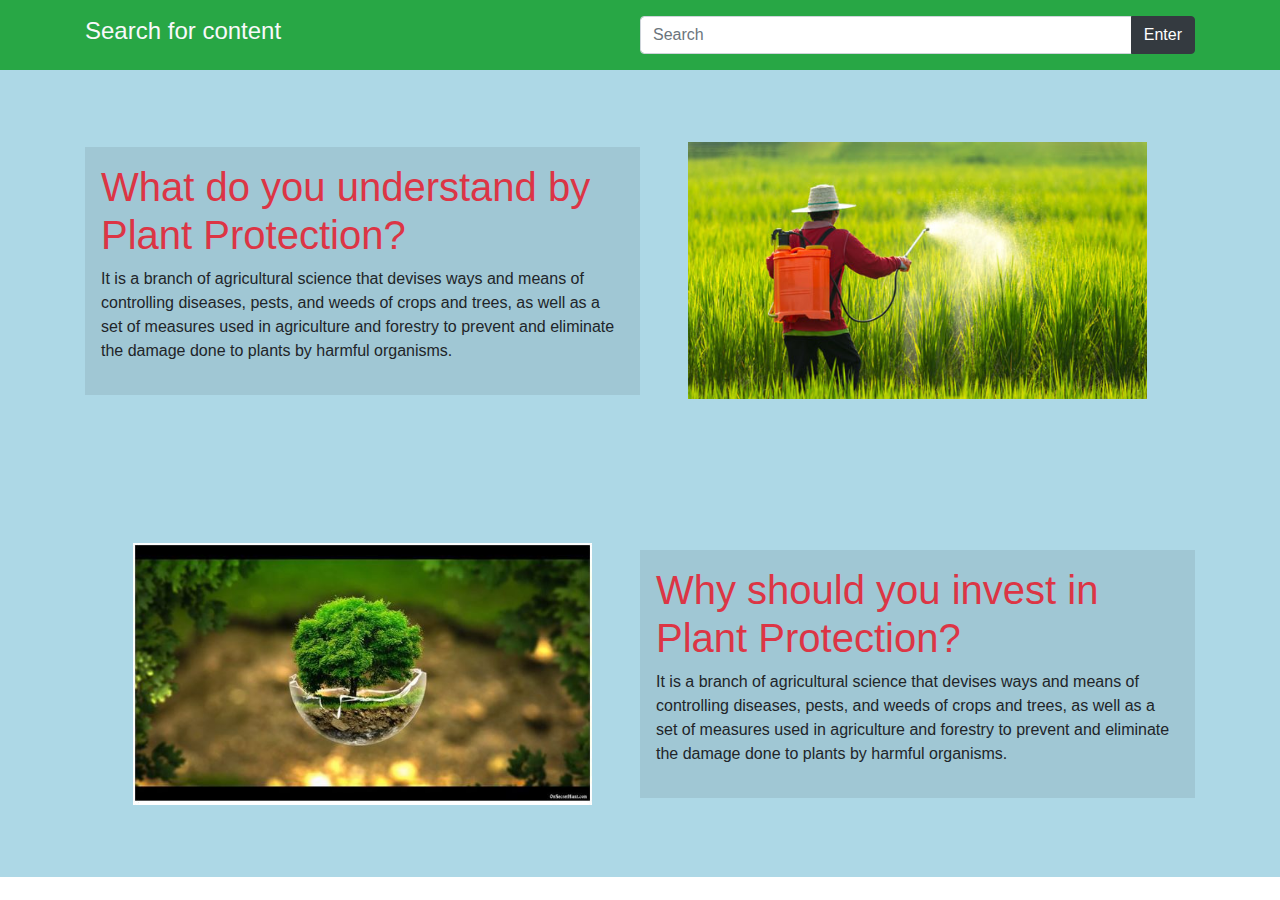
<file: Organic Final/plant.html>
<!DOCTYPE html>
<html lang="en">
<head>
    <meta charset="UTF-8">
    <meta http-equiv="X-UA-Compatible" content="IE=edge">
    <meta name="viewport" content="width=device-width, initial-scale=1.0">
    <title>Plant Protection</title>
    <link rel="stylesheet" href="https://cdn.jsdelivr.net/npm/bootstrap@4.0.0/dist/css/bootstrap.min.css" integrity="sha384-Gn5384xqQ1aoWXA+058RXPxPg6fy4IWvTNh0E263XmFcJlSAwiGgFAW/dAiS6JXm" crossorigin="anonymous">
    <link rel="stylesheet" href="style.css">
</head>
<body>

  <!-- Search Bar -->
  <section class="bg-success text-light p-3">
    <div class="container">
      <div class="d-sm-flex justify-content-between align-items-center">
        <h4>Search for content</h4> 
        <div class="input-group search-bar">
          <input type="text" class="form-control" placeholder="Search">
          <div class="input-group-append">
            <button class="btn btn-dark" type="button">Enter</button>
          </div>
        </div>
        </div>
      </div>
    </div>
 </section>

    <!-- What is Plant Protection -->
    <div class="plant-section">
        <section class="text-start p-4 ">
            <div class="container">
                <div class ="d-sm-flex justify-content-around align-items-center">
                <div class="organic-intro p-3">
                    <h1><span class="text-danger">What do you understand by Plant Protection?</span></h1>
                    <p>It is a branch of agricultural science that devises ways and means of controlling diseases, pests, and weeds of crops and trees, as well as a set of measures used in agriculture and forestry to prevent and eliminate the damage done to plants by harmful organisms.</p>
                     
                  </div>
                  <img class="img-fluid w-50 p-5 d-none d-sm-block" src="plant protection1.jpg" alt="" />
                  </div>

            </div>

        </section>

    </div>

    <div class="plant-section">
        <section class="text-start p-4 ">
            <div class="container">
                <div class ="d-sm-flex justify-content-around align-items-center">
                    <img class="img-fluid w-50 p-5 d-none d-sm-block" src="plants-protection2.jpg" alt="" />
                <div class="organic-intro p-3">
                    <h1><span class="text-danger">Why should you invest in Plant Protection?</span></h1>
                    <p>It is a branch of agricultural science that devises ways and means of controlling diseases, pests, and weeds of crops and trees, as well as a set of measures used in agriculture and forestry to prevent and eliminate the damage done to plants by harmful organisms.</p>
                     
                  </div>
                  
                  </div>

            </div>

        </section>

    </div>
    

    
    <script src="https://code.jquery.com/jquery-3.2.1.slim.min.js" integrity="sha384-KJ3o2DKtIkvYIK3UENzmM7KCkRr/rE9/Qpg6aAZGJwFDMVNA/GpGFF93hXpG5KkN" crossorigin="anonymous"></script>
<script src="https://cdn.jsdelivr.net/npm/popper.js@1.12.9/dist/umd/popper.min.js" integrity="sha384-ApNbgh9B+Y1QKtv3Rn7W3mgPxhU9K/ScQsAP7hUibX39j7fakFPskvXusvfa0b4Q" crossorigin="anonymous"></script>
<script src="https://cdn.jsdelivr.net/npm/bootstrap@4.0.0/dist/js/bootstrap.min.js" integrity="sha384-JZR6Spejh4U02d8jOt6vLEHfe/JQGiRRSQQxSfFWpi1MquVdAyjUar5+76PVCmYl" crossorigin="anonymous"></script>
<script src="https://cdn.jsdelivr.net/npm/bootstrap@5.1.3/dist/js/bootstrap.bundle.min.js" integrity="sha384-ka7Sk0Gln4gmtz2MlQnikT1wXgYsOg+OMhuP+IlRH9sENBO0LRn5q+8nbTov4+1p" crossorigin="anonymous"></script>
</body>
</html>
</file>
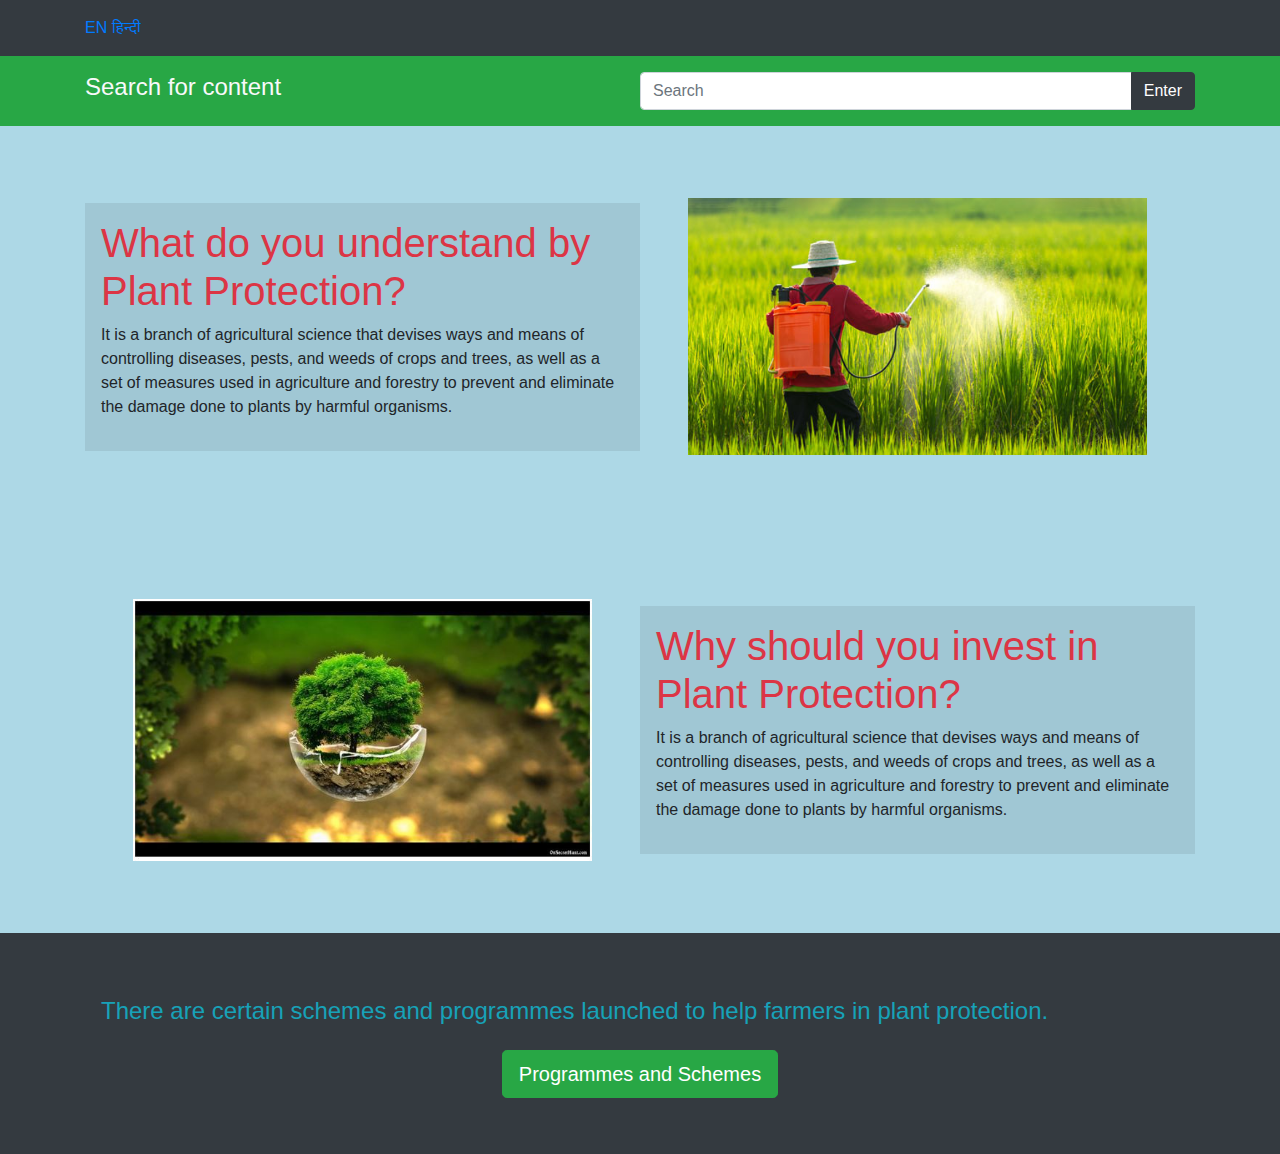
<file: Organic/plant.html>
<!DOCTYPE html>
<html lang="en">
<head>
    <meta charset="UTF-8">
    <meta http-equiv="X-UA-Compatible" content="IE=edge">
    <meta name="viewport" content="width=device-width, initial-scale=1.0">
    <title>Plant Protection</title>
    <link rel="stylesheet" href="https://cdn.jsdelivr.net/npm/bootstrap@4.0.0/dist/css/bootstrap.min.css" integrity="sha384-Gn5384xqQ1aoWXA+058RXPxPg6fy4IWvTNh0E263XmFcJlSAwiGgFAW/dAiS6JXm" crossorigin="anonymous">
    <link rel="stylesheet" href="style.css">
</head>
<body>
<!-- Language -->
<section class="bg-dark text-light p-3">
<div class="container">
  <div class="langwrap">
    <a href="#" language='english'>EN</a>
    <a href="#" language='hindi'>
      हिन्दी</a>
  </div>
</div>
</section>
  <!-- Search Bar -->
  <section class="bg-success text-light p-3">
    <div class="container">
      <div class="d-sm-flex justify-content-between align-items-center">
        <h4>Search for content</h4> 
        <div class="input-group search-bar">
          <input type="text" class="form-control" placeholder="Search">
          <div class="input-group-append">
            <button class="btn btn-dark" type="button">Enter</button>
          </div>
        </div>
        </div>
      </div>
    </div>
 </section>

    <!-- What is Plant Protection -->
    <div class="plant-section">
        <section class="text-start p-4 ">
            <div class="container">
                <div class ="d-sm-flex justify-content-around align-items-center">
                <div class="organic-intro p-3">
                    <h1><span class="text-danger">What do you understand by Plant Protection?</span></h1>
                    <p>It is a branch of agricultural science that devises ways and means of controlling diseases, pests, and weeds of crops and trees, as well as a set of measures used in agriculture and forestry to prevent and eliminate the damage done to plants by harmful organisms.</p>
                     
                  </div>
                  <img class="img-fluid w-50 p-5 d-none d-sm-block" src="plant protection1.jpg" alt="" />
                  </div>

            </div>

        </section>

    </div>

    <div class="plant-section">
        <section class="text-start p-4 ">
            <div class="container">
                <div class ="d-sm-flex justify-content-around align-items-center">
                    <img class="img-fluid w-50 p-5 d-none d-sm-block" src="plants-protection2.jpg" alt="" />
                <div class="organic-intro p-3">
                    <h1><span class="text-danger">Why should you invest in Plant Protection?</span></h1>
                    <p>It is a branch of agricultural science that devises ways and means of controlling diseases, pests, and weeds of crops and trees, as well as a set of measures used in agriculture and forestry to prevent and eliminate the damage done to plants by harmful organisms.</p>
                     
                  </div>
                  
                  </div>

            </div>

        </section>

    </div>
    
<!-- Schemes -->
<section class="bg-dark p-5 align-items-center justify-content-between">

  <div class="container">
    <h4 class="text-info p-3">
      There are certain schemes and programmes launched to help farmers in plant protection.
    </h4>
    <h3 class="text-center">
    <button class="btn btn-success btn-lg" type="button" data-bs-toggle="collapse" data-bs-target="#collapseExample" >
      Programmes and Schemes
    </button>
    </h3>
  <div class="collapse" id="collapseExample">
    
    <div class="card card-body bg-success">
      
      <div class="list-group">
        <a href="#" class="list-group-item list-group-item-action list-group-item-info">
          <div class="d-flex w-100 justify-content-between">
            <h5 class="mb-1">Scheme1</h5>
        
          </div>
          <p class="mb-1">Content for Scheme1</p>
          <small>And some small print.</small>
        </a>
        <a href="#" class="list-group-item list-group-item-action list-group-item-info">
          <div class="d-flex w-100 justify-content-between">
            <h5 class="mb-1">Scheme2</h5>
          </div>
          <p class="mb-1">Content for Scheme2</p>
          <small class="text-muted">And some muted small print.</small>
        </a>
        <a href="#" class="list-group-item list-group-item-action list-group-item-info">
          <div class="d-flex w-100 justify-content-between">
            <h5 class="mb-1">Scheme3</h5>
            
          </div>
          <p class="mb-1">Content for Scheme3</p>
          <small class="text-muted">And some muted small print.</small>
        </a>
      </div>
      </div>
    </div>
  </div>
  </div>
</section>
    
    <script src="https://code.jquery.com/jquery-3.2.1.slim.min.js" integrity="sha384-KJ3o2DKtIkvYIK3UENzmM7KCkRr/rE9/Qpg6aAZGJwFDMVNA/GpGFF93hXpG5KkN" crossorigin="anonymous"></script>
<script src="https://cdn.jsdelivr.net/npm/popper.js@1.12.9/dist/umd/popper.min.js" integrity="sha384-ApNbgh9B+Y1QKtv3Rn7W3mgPxhU9K/ScQsAP7hUibX39j7fakFPskvXusvfa0b4Q" crossorigin="anonymous"></script>
<script src="https://cdn.jsdelivr.net/npm/bootstrap@4.0.0/dist/js/bootstrap.min.js" integrity="sha384-JZR6Spejh4U02d8jOt6vLEHfe/JQGiRRSQQxSfFWpi1MquVdAyjUar5+76PVCmYl" crossorigin="anonymous"></script>
<script src="https://cdn.jsdelivr.net/npm/bootstrap@5.1.3/dist/js/bootstrap.bundle.min.js" integrity="sha384-ka7Sk0Gln4gmtz2MlQnikT1wXgYsOg+OMhuP+IlRH9sENBO0LRn5q+8nbTov4+1p" crossorigin="anonymous"></script>
</body>
</html>
</file>
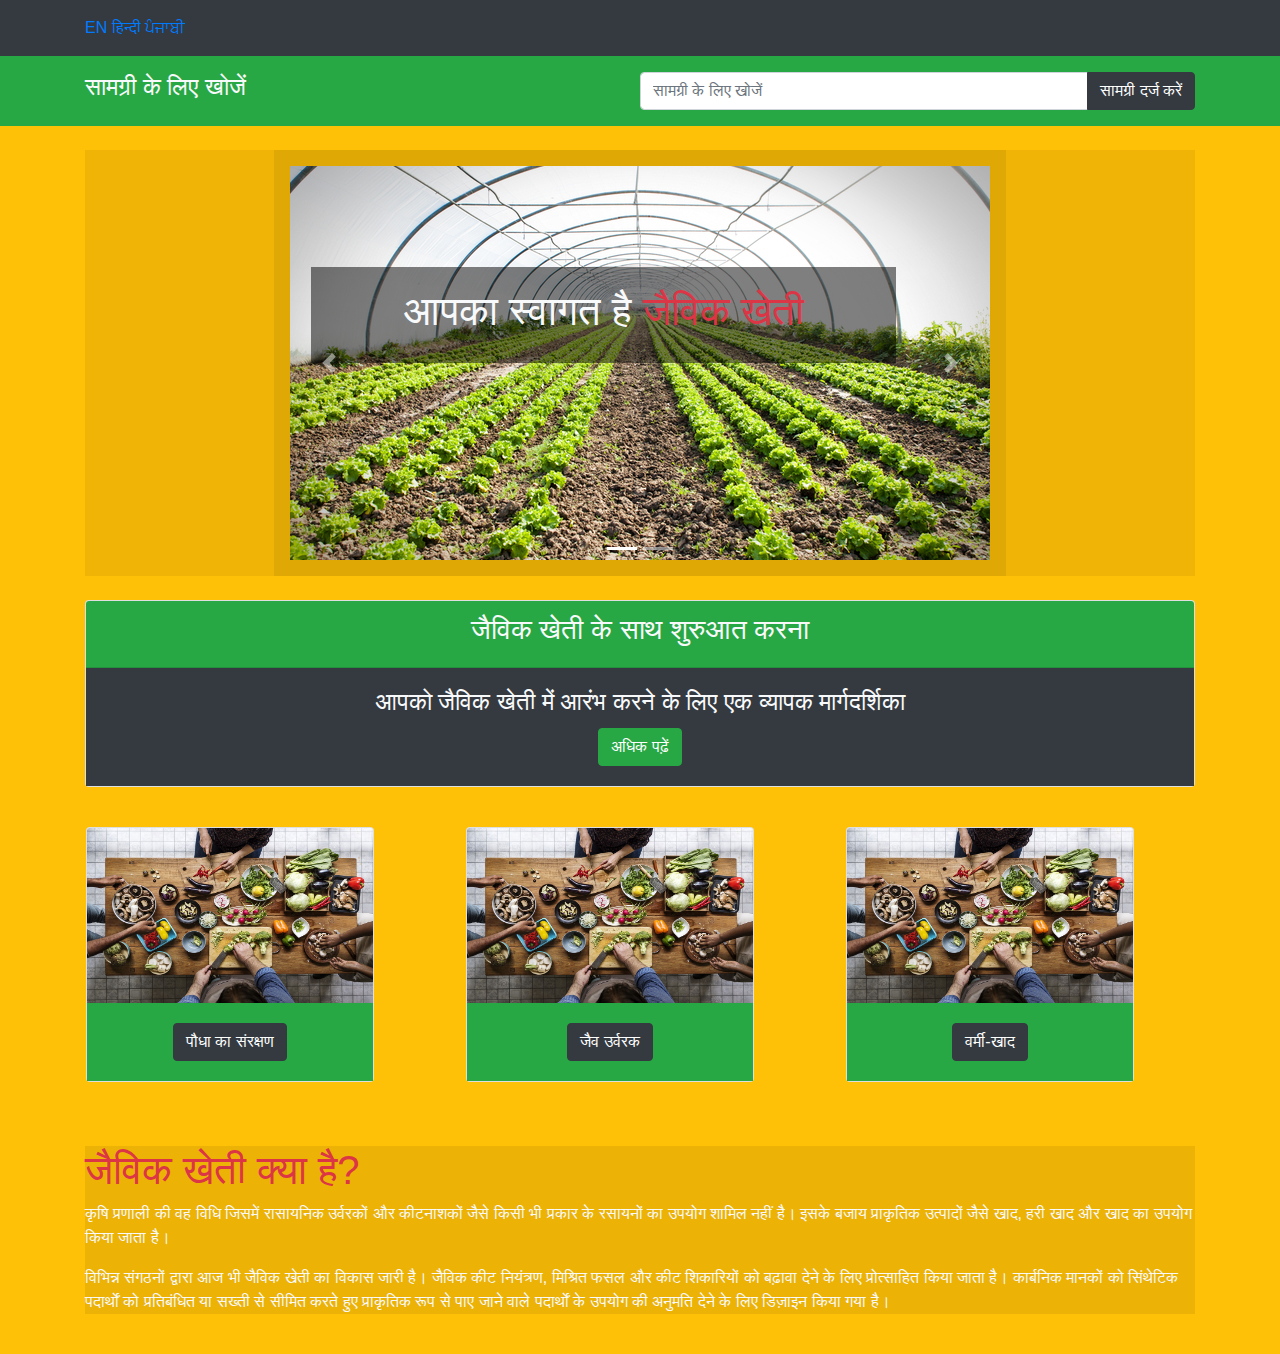
<file: Organic Final/Hindi/Index(hindi).html>
<!DOCTYPE html>
<html lang="en">
<head>
    <meta charset="UTF-8">
    <meta http-equiv="X-UA-Compatible" content="IE=edge">
    <meta name="viewport" content="width=device-width, initial-scale=1.0">
    <title>जैविक खेती</title>
    <link rel="stylesheet" href="https://cdn.jsdelivr.net/npm/bootstrap@4.0.0/dist/css/bootstrap.min.css" integrity="sha384-Gn5384xqQ1aoWXA+058RXPxPg6fy4IWvTNh0E263XmFcJlSAwiGgFAW/dAiS6JXm" crossorigin="anonymous">
    <link rel="stylesheet" href="/style.css">
    <style>
      .carousel{
        display: flex;
        justify-content: center;
        align-items: center;
    background: rgb(0, 0, 0); /* Fallback color */
  background: rgba(0, 0, 0, 0.062);
}
      
      .caption{
        position: absolute;
        bottom: 50%;
        left: 5%;
        z-index: 20;
        background: rgb(0, 0, 0); /* Fallback color */
  background: rgba(0, 0, 0, 0.5);
      }
    </style>
</head>
<body>

<!-- Language -->
<section class="bg-dark text-light p-3">
    <div class="container">
      <div class="langwrap">
        <a href="/Index.html" language='english'>EN</a>
        <a href="#" language='hindi'>
          हिन्दी</a>
          <a href="/Punjabi/Index(punjabi).html">ਪੰਜਾਬੀ</a>
      </div>
    </div>
    </section>

<!-- Search Bar -->
<section class="bg-success text-light p-3">
    <div class="container">
      <div class="d-sm-flex justify-content-between align-items-center">
        <h4 class="search">सामग्री के लिए खोजें</h4> 
        <div class="input-group search-bar">
          <input type="text" class="form-control" placeholder="सामग्री के लिए खोजें">
          <div class="input-group-append">
            <button class="btn btn-dark" type="button">सामग्री दर्ज करें</button>
          </div>
        </div>
        </div>
      </div>
    </div>
 </section>

    <!-- Carousel -->
    <section class="bg-warning text-light p-4 text-center">
      
        <div class="container">
          <div class="carousel">
          

  
        <div id="carouselExampleIndicators" class="carousel slide" data-ride="carousel">
            <ol class="carousel-indicators">
              <li data-target="#carouselExampleIndicators" data-slide-to="0" class="active"></li>
              <li data-target="#carouselExampleIndicators" data-slide-to="1"></li>
            </ol>
            <div class="carousel-inner">
              <div class="carousel-item active">
                <img class="d-block w-100 p-3" src="/Organic farming4.jpg" alt="First slide">

                <!-- caption -->
                <div class="carousel-caption d-none d-sm-block caption">
                    <h1><span class="text-light">आपका स्वागत है</span> <span class="text-danger">
                        जैविक खेती</span></h1>
                    
                  </div>
              </div>
              <div class="carousel-item">
                <img class="d-block w-100" src="/Organic farming2.jpg" alt="Second slide">
              </div>
            </div>
            <a class="carousel-control-prev" href="#carouselExampleIndicators" role="button" data-slide="prev">
              <span class="carousel-control-prev-icon" aria-hidden="true"></span>
              <span class="sr-only">Previous</span>
            </a>
            <a class="carousel-control-next" href="#carouselExampleIndicators" role="button" data-slide="next">
              <span class="carousel-control-next-icon" aria-hidden="true"></span>
              <span class="sr-only">Next</span>
            </a>
          </div>
        </div>
      </div>
        </section>

<!-- Getting Started -->
<section class="bg-warning text-light p4 text-start">
  <div class="container">
    <div class="card text-center">
      <div class="card-header bg-success">
        <h3>जैविक खेती के साथ शुरुआत करना</h3>
        
      </div>
      <div class="card-body bg-dark">
        <h4 class="card-title">आपको जैविक खेती में आरंभ करने के लिए एक व्यापक मार्गदर्शिका</h4>
        <a href="#" class="btn btn-success">अधिक पढ़ें</a>
      </div>

    </div>
    
  </div>
</section>

<!-- organic cards -->
<section class="bg-warning text-dark p-4 text-center">
  <div class="container">
    
  <div class="row text-center">
    <a href="plant.html" >
    <div class="col-md p-3"> 
      <div class="card" style="width: 18rem;">
        <img src="/Organic farming5.jpg" class="card-img-top" alt="" />
          <div class="card-body bg-success card-button">
            
            <a href="plant.html" class="btn btn-dark stretched-link "> 
                पौधा का संरक्षण</a>
          
      </div>

        
        
      </div>
    </div>
    </a>
    <a href="#">
    <div class="col-md p-3">
      <div class="card" style="width: 18rem;">
        <img src="/Organic farming5.jpg" class="card-img-top" alt="" />
        <div class="card-body bg-success">
          <a href="#" class="btn btn-dark stretched-link ">
            जैव उर्वरक</a>
        </div>
      </div>
    </div>
  </a>
  <a href="#">
    <div class="col-md p-3">
      <div class="card" style="width: 18rem;">
        <img src="/Organic farming5.jpg" class="card-img-top" alt="" />
        <div class="card-body bg-success">
          <a href="#" class="btn btn-dark stretched-link ">वर्मी-खाद
        </a>
        </div>
      </div>
    </div>
  </a>
  </div>

  </div>

</section>

<!-- What is organic farming -->
<section class="bg-warning text-light p-4 text-start ">
<div class="container">
  <div class="organic-intro">
    <h1><span class="text-danger">
        जैविक खेती क्या है?</span></h1>
    <p>कृषि प्रणाली की वह विधि जिसमें रासायनिक उर्वरकों और कीटनाशकों जैसे किसी भी प्रकार के रसायनों का उपयोग शामिल नहीं है। इसके बजाय प्राकृतिक उत्पादों जैसे खाद, हरी खाद और खाद का उपयोग किया जाता है।</p>
     <p>विभिन्न संगठनों द्वारा आज भी जैविक खेती का विकास जारी है। जैविक कीट नियंत्रण, मिश्रित फसल और कीट शिकारियों को बढ़ावा देने के लिए प्रोत्साहित किया जाता है। कार्बनिक मानकों को सिंथेटिक पदार्थों को प्रतिबंधित या सख्ती से सीमित करते हुए प्राकृतिक रूप से पाए जाने वाले पदार्थों के उपयोग की अनुमति देने के लिए डिज़ाइन किया गया है।</p> 
  </div>
</div>
</section>


    <script src="https://code.jquery.com/jquery-3.2.1.slim.min.js" integrity="sha384-KJ3o2DKtIkvYIK3UENzmM7KCkRr/rE9/Qpg6aAZGJwFDMVNA/GpGFF93hXpG5KkN" crossorigin="anonymous"></script>
<script src="https://cdn.jsdelivr.net/npm/popper.js@1.12.9/dist/umd/popper.min.js" integrity="sha384-ApNbgh9B+Y1QKtv3Rn7W3mgPxhU9K/ScQsAP7hUibX39j7fakFPskvXusvfa0b4Q" crossorigin="anonymous"></script>
<script src="https://cdn.jsdelivr.net/npm/bootstrap@4.0.0/dist/js/bootstrap.min.js" integrity="sha384-JZR6Spejh4U02d8jOt6vLEHfe/JQGiRRSQQxSfFWpi1MquVdAyjUar5+76PVCmYl" crossorigin="anonymous"></script>
<script src="https://cdn.jsdelivr.net/npm/bootstrap@5.1.3/dist/js/bootstrap.bundle.min.js" integrity="sha384-ka7Sk0Gln4gmtz2MlQnikT1wXgYsOg+OMhuP+IlRH9sENBO0LRn5q+8nbTov4+1p" crossorigin="anonymous"></script>
</body>
</html>
</file>
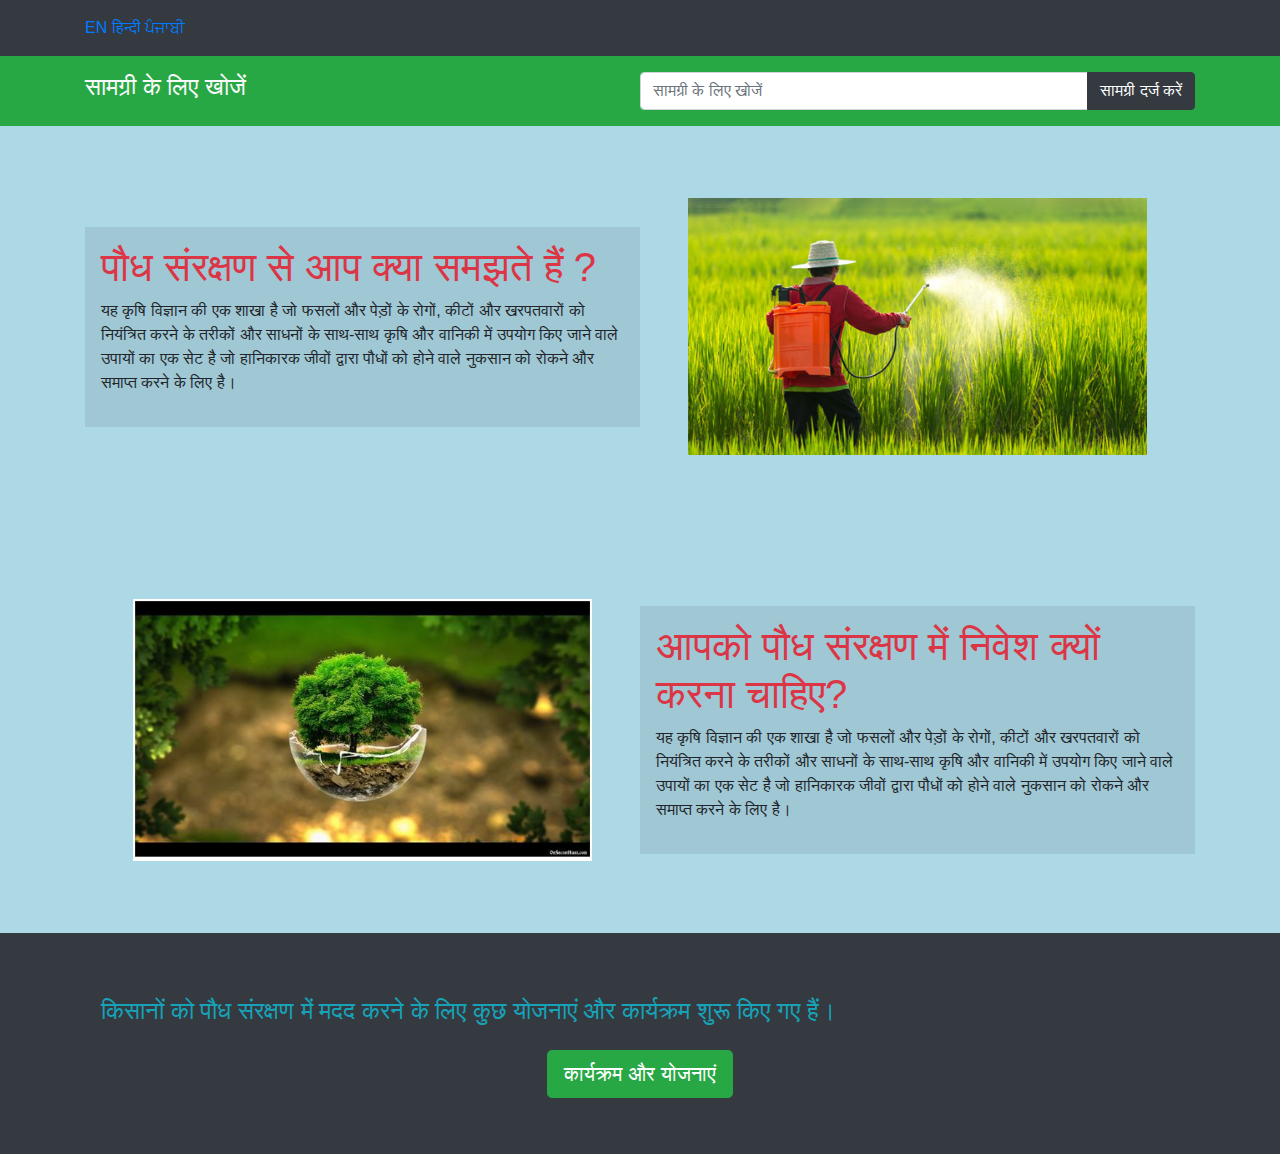
<file: Organic Final/Hindi/plant(hindi).html>
<!DOCTYPE html>
<html lang="en">
<head>
    <meta charset="UTF-8">
    <meta http-equiv="X-UA-Compatible" content="IE=edge">
    <meta name="viewport" content="width=device-width, initial-scale=1.0">
    <title>Plant Protection</title>
    <link rel="stylesheet" href="https://cdn.jsdelivr.net/npm/bootstrap@4.0.0/dist/css/bootstrap.min.css" integrity="sha384-Gn5384xqQ1aoWXA+058RXPxPg6fy4IWvTNh0E263XmFcJlSAwiGgFAW/dAiS6JXm" crossorigin="anonymous">
    <link rel="stylesheet" href="/style.css">
</head>
<body>
<!-- Language -->
<section class="bg-dark text-light p-3">
<div class="container">
  <div class="langwrap">
    <a href="/plant.html" language='english'>EN</a>
    <a href="#" language='hindi'>
      हिन्दी</a>
      <a href="/Punjabi/plant(punjabi).html" language='english'>ਪੰਜਾਬੀ</a>
  </div>
</div>
</section>
  <!-- Search Bar -->
  <section class="bg-success text-light p-3">
    <div class="container">
      <div class="d-sm-flex justify-content-between align-items-center">
        <h4 class="search">सामग्री के लिए खोजें</h4> 
        <div class="input-group search-bar">
          <input type="text" class="form-control" placeholder="सामग्री के लिए खोजें">
          <div class="input-group-append">
            <button class="btn btn-dark" type="button">सामग्री दर्ज करें</button>
          </div>
        </div>
        </div>
      </div>
    </div>
 </section>

    <!-- What is Plant Protection -->
    <div class="plant-section">
        <section class="text-start p-4 ">
            <div class="container">
                <div class ="d-sm-flex justify-content-around align-items-center">
                <div class="organic-intro p-3">
                    <h1><span class="text-danger">पौध संरक्षण से आप क्या समझते हैं ?</span></h1>
                    <p>यह कृषि विज्ञान की एक शाखा है जो फसलों और पेड़ों के रोगों, कीटों और खरपतवारों को नियंत्रित करने के तरीकों और साधनों के साथ-साथ कृषि और वानिकी में उपयोग किए जाने वाले उपायों का एक सेट है जो हानिकारक जीवों द्वारा पौधों को होने वाले नुकसान को रोकने और समाप्त करने के लिए है।</p>
                     
                  </div>
                  <img class="img-fluid w-50 p-5 d-none d-sm-block" src="/plant protection1.jpg" alt="" />
                  </div>

            </div>

        </section>

    </div>

    <div class="plant-section">
        <section class="text-start p-4 ">
            <div class="container">
                <div class ="d-sm-flex justify-content-around align-items-center">
                    <img class="img-fluid w-50 p-5 d-none d-sm-block" src="/plants-protection2.jpg" alt="" />
                <div class="organic-intro p-3">
                    <h1><span class="text-danger">आपको पौध संरक्षण में निवेश क्यों करना चाहिए?</span></h1>
                    <p>यह कृषि विज्ञान की एक शाखा है जो फसलों और पेड़ों के रोगों, कीटों और खरपतवारों को नियंत्रित करने के तरीकों और साधनों के साथ-साथ कृषि और वानिकी में उपयोग किए जाने वाले उपायों का एक सेट है जो हानिकारक जीवों द्वारा पौधों को होने वाले नुकसान को रोकने और समाप्त करने के लिए है।</p>
                     
                  </div>
                  
                  </div>

            </div>

        </section>

    </div>
    
<!-- Schemes -->
<section class="bg-dark p-5 align-items-center justify-content-between">

  <div class="container">
    <h4 class="text-info p-3">
        किसानों को पौध संरक्षण में मदद करने के लिए कुछ योजनाएं और कार्यक्रम शुरू किए गए हैं।
    </h4>
    <h3 class="text-center">
    <button class="btn btn-success btn-lg" type="button" data-bs-toggle="collapse" data-bs-target="#collapseExample" >
        कार्यक्रम और योजनाएं
    </button>
    </h3>
  <div class="collapse" id="collapseExample">
    
    <div class="card card-body bg-success">
      
      <div class="list-group">
        <a href="#" class="list-group-item list-group-item-action list-group-item-info">
          <div class="d-flex w-100 justify-content-between">
            <h5 class="mb-1">Scheme1</h5>
        
          </div>
          <p class="mb-1">Content for Scheme1</p>
          <small>And some small print.</small>
        </a>
        <a href="#" class="list-group-item list-group-item-action list-group-item-info">
          <div class="d-flex w-100 justify-content-between">
            <h5 class="mb-1">Scheme2</h5>
          </div>
          <p class="mb-1">Content for Scheme2</p>
          <small class="text-muted">And some muted small print.</small>
        </a>
        <a href="#" class="list-group-item list-group-item-action list-group-item-info">
          <div class="d-flex w-100 justify-content-between">
            <h5 class="mb-1">Scheme3</h5>
            
          </div>
          <p class="mb-1">Content for Scheme3</p>
          <small class="text-muted">And some muted small print.</small>
        </a>
      </div>
      </div>
    </div>
  </div>
  </div>
</section>
    

    <script src="https://code.jquery.com/jquery-3.2.1.slim.min.js" integrity="sha384-KJ3o2DKtIkvYIK3UENzmM7KCkRr/rE9/Qpg6aAZGJwFDMVNA/GpGFF93hXpG5KkN" crossorigin="anonymous"></script>
<script src="https://cdn.jsdelivr.net/npm/popper.js@1.12.9/dist/umd/popper.min.js" integrity="sha384-ApNbgh9B+Y1QKtv3Rn7W3mgPxhU9K/ScQsAP7hUibX39j7fakFPskvXusvfa0b4Q" crossorigin="anonymous"></script>
<script src="https://cdn.jsdelivr.net/npm/bootstrap@4.0.0/dist/js/bootstrap.min.js" integrity="sha384-JZR6Spejh4U02d8jOt6vLEHfe/JQGiRRSQQxSfFWpi1MquVdAyjUar5+76PVCmYl" crossorigin="anonymous"></script>
<script src="https://cdn.jsdelivr.net/npm/bootstrap@5.1.3/dist/js/bootstrap.bundle.min.js" integrity="sha384-ka7Sk0Gln4gmtz2MlQnikT1wXgYsOg+OMhuP+IlRH9sENBO0LRn5q+8nbTov4+1p" crossorigin="anonymous"></script>
</body>
</html>
</file>
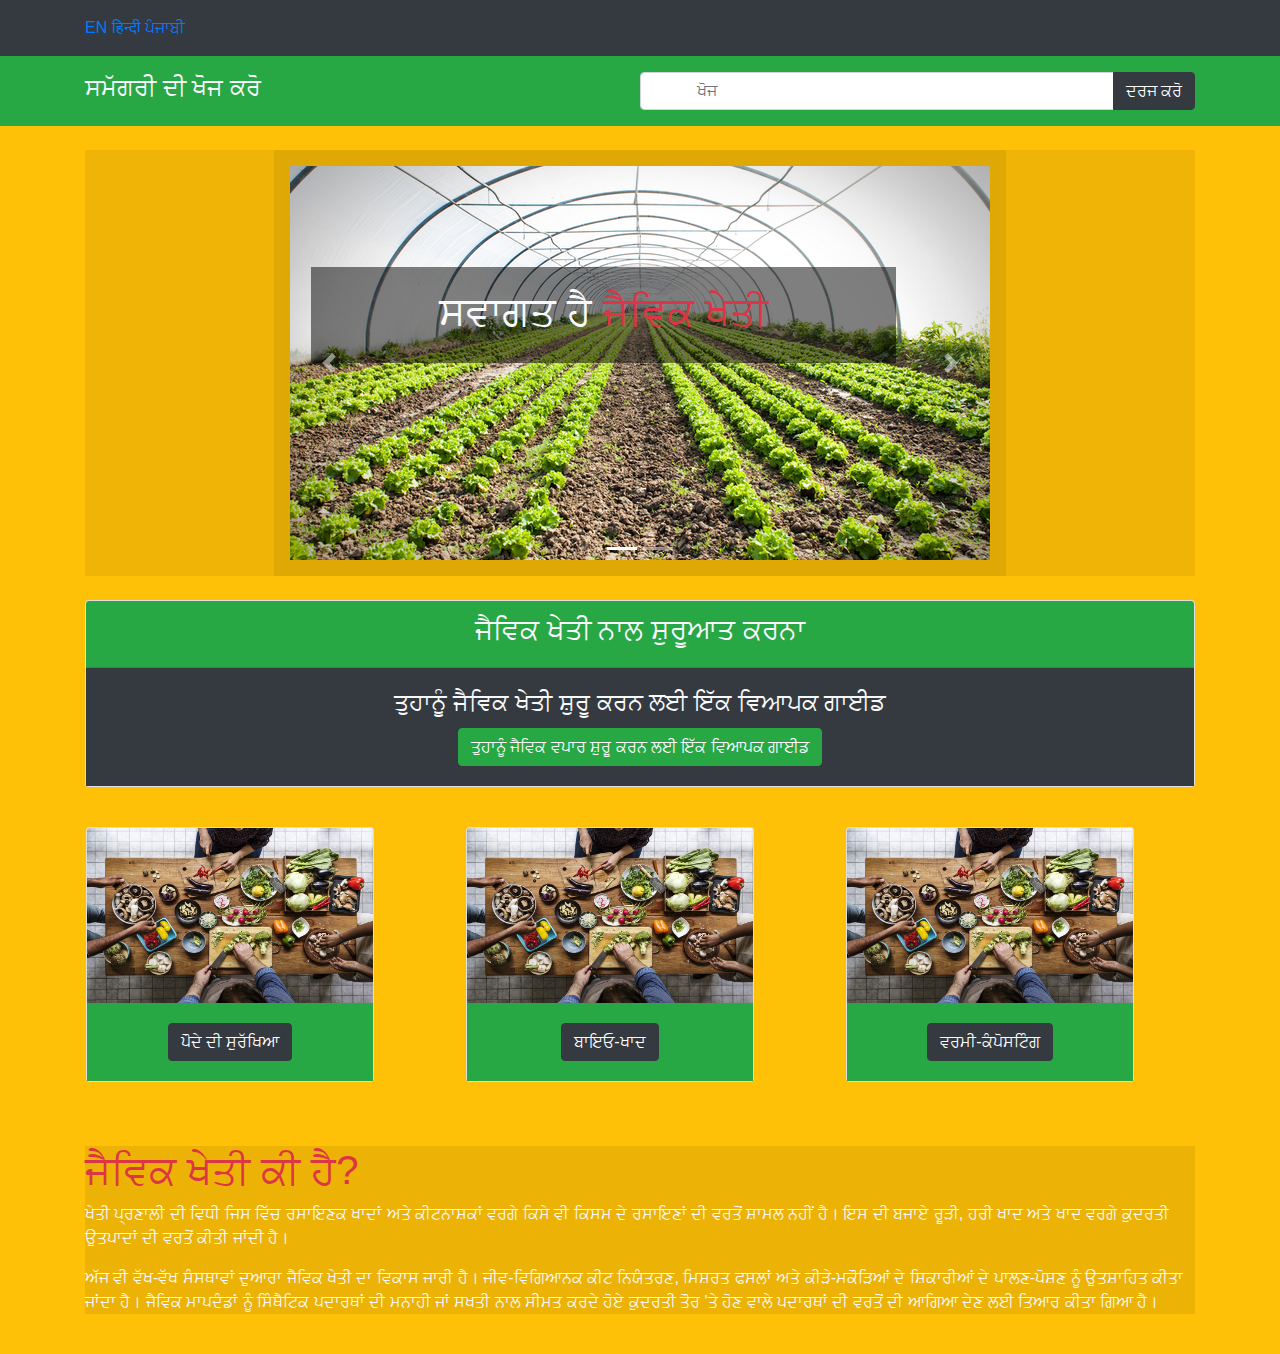
<file: Organic Final/Punjabi/Index(punjabi).html>
<!DOCTYPE html>
<html lang="en">
<head>
    <meta charset="UTF-8">
    <meta http-equiv="X-UA-Compatible" content="IE=edge">
    <meta name="viewport" content="width=device-width, initial-scale=1.0">
    <title>
        ਜੈਵਿਕ ਖੇਤੀ</title>
    <link rel="stylesheet" href="https://cdn.jsdelivr.net/npm/bootstrap@4.0.0/dist/css/bootstrap.min.css" integrity="sha384-Gn5384xqQ1aoWXA+058RXPxPg6fy4IWvTNh0E263XmFcJlSAwiGgFAW/dAiS6JXm" crossorigin="anonymous">
    <link rel="stylesheet" href="/style.css">
    <style>
      .carousel{
        display: flex;
        justify-content: center;
        align-items: center;
    background: rgb(0, 0, 0); /* Fallback color */
  background: rgba(0, 0, 0, 0.062);
}
      
      .caption{
        position: absolute;
        bottom: 50%;
        left: 5%;
        z-index: 20;
        background: rgb(0, 0, 0); /* Fallback color */
  background: rgba(0, 0, 0, 0.5);
      }
    </style>
</head>
<body>

  <!-- Language -->
<section class="bg-dark text-light p-3">
  <div class="container">
    <div class="langwrap">
      <a href="/Index.html" language='english'>EN</a>
      <a href="/Hindi/Index(hindi).html" language='hindi'>
        हिन्दी</a>
        <a href="#" language='punjabi'>
          ਪੰਜਾਬੀ</a>
    </div>
  </div>
  </section>

<!-- Search Bar -->
  <section class="bg-success text-light p-3">
    <div class="container">
      <div class="d-sm-flex justify-content-between align-items-center">
        <h4>
            ਸਮੱਗਰੀ ਦੀ ਖੋਜ ਕਰੋ</h4> 
        <div class="input-group search-bar">
          <input type="text" class="form-control" placeholder="
          ਖੋਜ">
          <div class="input-group-append">
            <button class="btn btn-dark" type="button">ਦਰਜ ਕਰੋ</button>
          </div>
        </div>
        </div>
      </div>

    </div>


  </section>
    <!-- Carousel -->
    <section class="bg-warning text-light p-4 text-center">
      
        <div class="container">
          <div class="carousel">
          

  
        <div id="carouselExampleIndicators" class="carousel slide" data-ride="carousel">
            <ol class="carousel-indicators">
              <li data-target="#carouselExampleIndicators" data-slide-to="0" class="active"></li>
              <li data-target="#carouselExampleIndicators" data-slide-to="1"></li>
            </ol>
            <div class="carousel-inner">
              <div class="carousel-item active">
                <img class="d-block w-100 p-3" src="/Organic farming4.jpg" alt="First slide">
                <!-- caption -->
                <div class="carousel-caption d-none d-sm-block caption">
                    <h1><span class="text-light">
                        ਸਵਾਗਤ ਹੈ</span> <span class="text-danger">
                            ਜੈਵਿਕ ਖੇਤੀ</span></h1>
                    
                  </div>
              </div>
              <div class="carousel-item">
                <img class="d-block w-100" src="/Organic farming2.jpg" alt="Second slide">
              </div>
            </div>
            <a class="carousel-control-prev" href="#carouselExampleIndicators" role="button" data-slide="prev">
              <span class="carousel-control-prev-icon" aria-hidden="true"></span>
              <span class="sr-only">Previous</span>
            </a>
            <a class="carousel-control-next" href="#carouselExampleIndicators" role="button" data-slide="next">
              <span class="carousel-control-next-icon" aria-hidden="true"></span>
              <span class="sr-only">Next</span>
            </a>
          </div>
        </div>
      </div>
        </section>

<!-- Getting Started -->
<section class="bg-warning text-light p4 text-start">
  <div class="container">
    <div class="card text-center">
      <div class="card-header bg-success">
        <h3>
            ਜੈਵਿਕ ਖੇਤੀ ਨਾਲ ਸ਼ੁਰੂਆਤ ਕਰਨਾ</h3>
        
      </div>
      <div class="card-body bg-dark">
        <h4 class="card-title">
            ਤੁਹਾਨੂੰ ਜੈਵਿਕ ਖੇਤੀ ਸ਼ੁਰੂ ਕਰਨ ਲਈ ਇੱਕ ਵਿਆਪਕ ਗਾਈਡ</h4>
        <a href="#" class="btn btn-success">ਤੁਹਾਨੂੰ ਜੈਵਿਕ ਵਪਾਰ ਸ਼ੁਰੂ ਕਰਨ ਲਈ ਇੱਕ ਵਿਆਪਕ ਗਾਈਡ
            </a>
      </div>

    </div>
    
  </div>
</section>

<!-- organic cards -->
<section class="bg-warning text-dark p-4 text-center">
  <div class="container">
    
  <div class="row text-center">
    <a href="plant.html" >
    <div class="col-md p-3"> 
      <div class="card" style="width: 18rem;">
        <img src="/Organic farming5.jpg" class="card-img-top" alt="" />
          <div class="card-body bg-success card-button">
            
            <a href="plant.html" class="btn btn-dark stretched-link ">
                ਪੌਦੇ ਦੀ ਸੁਰੱਖਿਆ</a>
          
      </div>

        
        
      </div>
    </div>
    </a>
    <a href="#">
    <div class="col-md p-3">
      <div class="card" style="width: 18rem;">
        <img src="/Organic farming5.jpg" class="card-img-top" alt="" />
        <div class="card-body bg-success">
          <a href="#" class="btn btn-dark stretched-link ">
            ਬਾਇਓ-ਖਾਦ</a>
        </div>
      </div>
    </div>
  </a>
  <a href="#">
    <div class="col-md p-3">
      <div class="card" style="width: 18rem;">
        <img src="/Organic farming5.jpg" class="card-img-top" alt="" />
        <div class="card-body bg-success">
          <a href="#" class="btn btn-dark stretched-link ">
            ਵਰਮੀ-ਕੰਪੋਸਟਿੰਗ</a>
        </div>
      </div>
    </div>
  </a>
  </div>

  </div>

</section>

<!-- What is organic farming -->
<section class="bg-warning text-light p-4 text-start ">
<div class="container">
  <div class="organic-intro">
    <h1><span class="text-danger">
        ਜੈਵਿਕ ਖੇਤੀ ਕੀ ਹੈ?</span></h1>

    <p>ਖੇਤੀ ਪ੍ਰਣਾਲੀ ਦੀ ਵਿਧੀ ਜਿਸ ਵਿੱਚ ਰਸਾਇਣਕ ਖਾਦਾਂ ਅਤੇ ਕੀਟਨਾਸ਼ਕਾਂ ਵਰਗੇ ਕਿਸੇ ਵੀ ਕਿਸਮ ਦੇ ਰਸਾਇਣਾਂ ਦੀ ਵਰਤੋਂ ਸ਼ਾਮਲ ਨਹੀਂ ਹੈ। ਇਸ ਦੀ ਬਜਾਏ ਰੂੜੀ, ਹਰੀ ਖਾਦ ਅਤੇ ਖਾਦ ਵਰਗੇ ਕੁਦਰਤੀ ਉਤਪਾਦਾਂ ਦੀ ਵਰਤੋਂ ਕੀਤੀ ਜਾਂਦੀ ਹੈ।</p>
     <p>ਅੱਜ ਵੀ ਵੱਖ-ਵੱਖ ਸੰਸਥਾਵਾਂ ਦੁਆਰਾ ਜੈਵਿਕ ਖੇਤੀ ਦਾ ਵਿਕਾਸ ਜਾਰੀ ਹੈ। ਜੀਵ-ਵਿਗਿਆਨਕ ਕੀਟ ਨਿਯੰਤਰਣ, ਮਿਸ਼ਰਤ ਫਸਲਾਂ ਅਤੇ ਕੀੜੇ-ਮਕੌੜਿਆਂ ਦੇ ਸ਼ਿਕਾਰੀਆਂ ਦੇ ਪਾਲਣ-ਪੋਸ਼ਣ ਨੂੰ ਉਤਸ਼ਾਹਿਤ ਕੀਤਾ ਜਾਂਦਾ ਹੈ। ਜੈਵਿਕ ਮਾਪਦੰਡਾਂ ਨੂੰ ਸਿੰਥੈਟਿਕ ਪਦਾਰਥਾਂ ਦੀ ਮਨਾਹੀ ਜਾਂ ਸਖਤੀ ਨਾਲ ਸੀਮਤ ਕਰਦੇ ਹੋਏ ਕੁਦਰਤੀ ਤੌਰ 'ਤੇ ਹੋਣ ਵਾਲੇ ਪਦਾਰਥਾਂ ਦੀ ਵਰਤੋਂ ਦੀ ਆਗਿਆ ਦੇਣ ਲਈ ਤਿਆਰ ਕੀਤਾ ਗਿਆ ਹੈ।</p> 
  </div>
</div>
</section>


    <script src="https://code.jquery.com/jquery-3.2.1.slim.min.js" integrity="sha384-KJ3o2DKtIkvYIK3UENzmM7KCkRr/rE9/Qpg6aAZGJwFDMVNA/GpGFF93hXpG5KkN" crossorigin="anonymous"></script>
<script src="https://cdn.jsdelivr.net/npm/popper.js@1.12.9/dist/umd/popper.min.js" integrity="sha384-ApNbgh9B+Y1QKtv3Rn7W3mgPxhU9K/ScQsAP7hUibX39j7fakFPskvXusvfa0b4Q" crossorigin="anonymous"></script>
<script src="https://cdn.jsdelivr.net/npm/bootstrap@4.0.0/dist/js/bootstrap.min.js" integrity="sha384-JZR6Spejh4U02d8jOt6vLEHfe/JQGiRRSQQxSfFWpi1MquVdAyjUar5+76PVCmYl" crossorigin="anonymous"></script>
<script src="https://cdn.jsdelivr.net/npm/bootstrap@5.1.3/dist/js/bootstrap.bundle.min.js" integrity="sha384-ka7Sk0Gln4gmtz2MlQnikT1wXgYsOg+OMhuP+IlRH9sENBO0LRn5q+8nbTov4+1p" crossorigin="anonymous"></script>
</body>
</html>
</file>
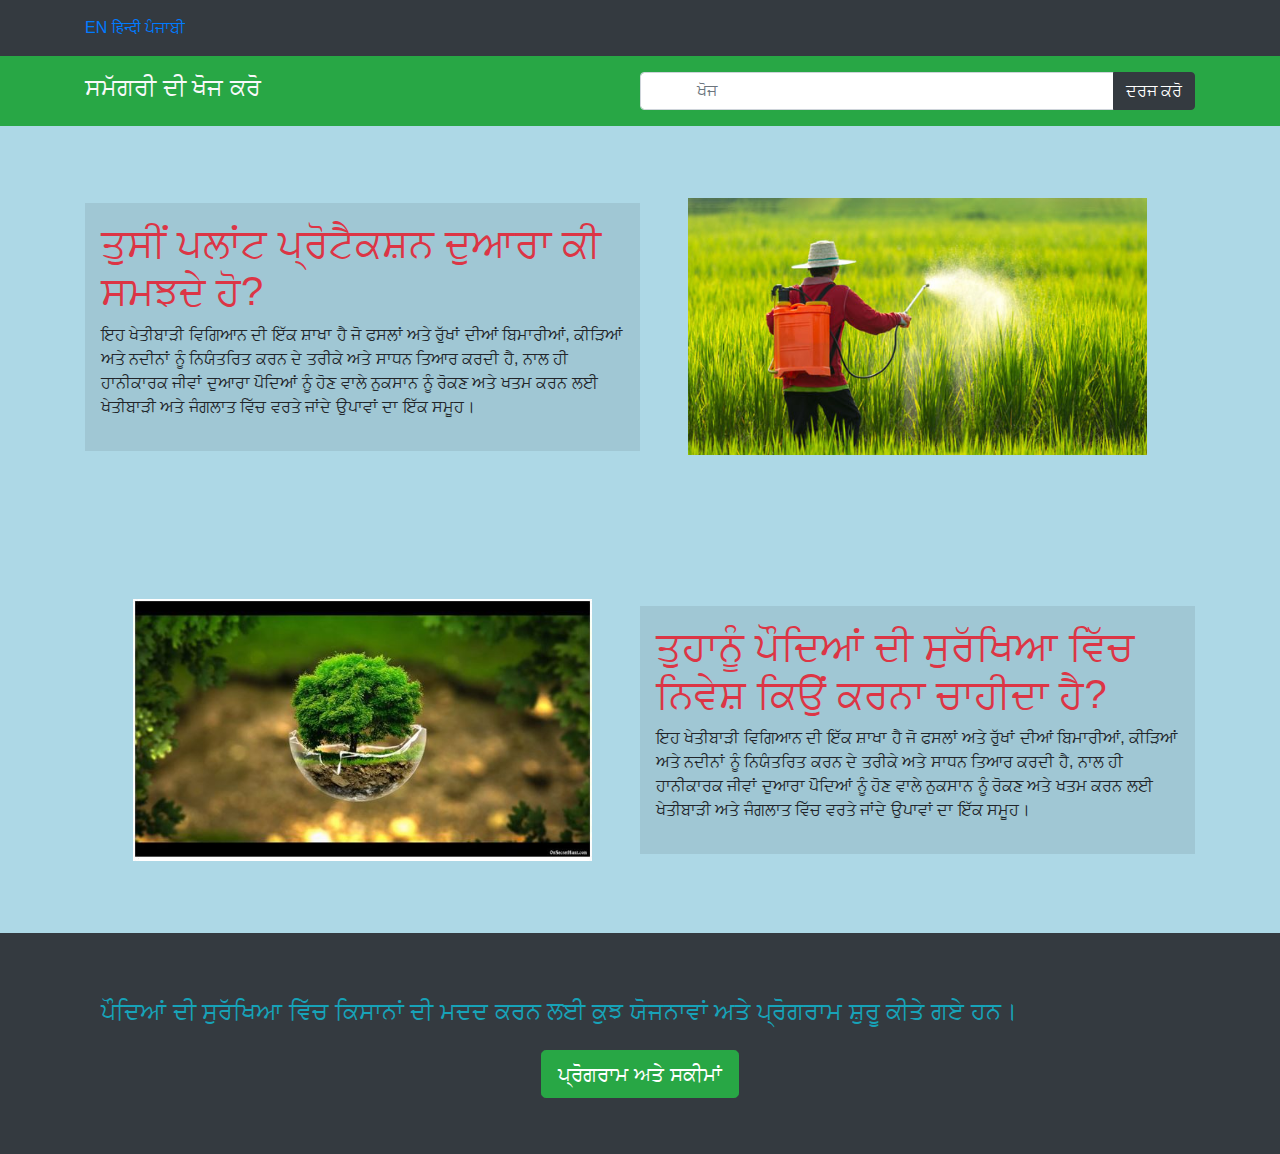
<file: Organic Final/Punjabi/plant(punjabi).html>
<!DOCTYPE html>
<html lang="en">
<head>
    <meta charset="UTF-8">
    <meta http-equiv="X-UA-Compatible" content="IE=edge">
    <meta name="viewport" content="width=device-width, initial-scale=1.0">
    <title>
        ਪੌਦੇ ਦੀ ਸੁਰੱਖਿਆ</title>
    <link rel="stylesheet" href="https://cdn.jsdelivr.net/npm/bootstrap@4.0.0/dist/css/bootstrap.min.css" integrity="sha384-Gn5384xqQ1aoWXA+058RXPxPg6fy4IWvTNh0E263XmFcJlSAwiGgFAW/dAiS6JXm" crossorigin="anonymous">
    <link rel="stylesheet" href="/style.css">
</head>
<body>
<!-- Language -->
<section class="bg-dark text-light p-3">
<div class="container">
  <div class="langwrap">
    <a href="/plant.html" language='english'>EN</a>
    <a href="/Hindi/plant(hindi).html" language='hindi'>
      हिन्दी</a>
      <a href="/Punjabi/plant(punjabi).html" language='english'>ਪੰਜਾਬੀ</a>
  </div>
</div>
</section>
 <!-- Search Bar -->
 <section class="bg-success text-light p-3">
    <div class="container">
      <div class="d-sm-flex justify-content-between align-items-center">
        <h4>
            ਸਮੱਗਰੀ ਦੀ ਖੋਜ ਕਰੋ</h4> 
        <div class="input-group search-bar">
          <input type="text" class="form-control" placeholder="
          ਖੋਜ">
          <div class="input-group-append">
            <button class="btn btn-dark" type="button">ਦਰਜ ਕਰੋ</button>
          </div>
        </div>
        </div>
      </div>

    </div>


  </section>

    <!-- What is Plant Protection -->
    <div class="plant-section">
        <section class="text-start p-4 ">
            <div class="container">
                <div class ="d-sm-flex justify-content-around align-items-center">
                <div class="organic-intro p-3">
                    <h1><span class="text-danger">
                        ਤੁਸੀਂ ਪਲਾਂਟ ਪ੍ਰੋਟੈਕਸ਼ਨ ਦੁਆਰਾ ਕੀ ਸਮਝਦੇ ਹੋ?</span></h1>
                    <p>ਇਹ ਖੇਤੀਬਾੜੀ ਵਿਗਿਆਨ ਦੀ ਇੱਕ ਸ਼ਾਖਾ ਹੈ ਜੋ ਫਸਲਾਂ ਅਤੇ ਰੁੱਖਾਂ ਦੀਆਂ ਬਿਮਾਰੀਆਂ, ਕੀੜਿਆਂ ਅਤੇ ਨਦੀਨਾਂ ਨੂੰ ਨਿਯੰਤਰਿਤ ਕਰਨ ਦੇ ਤਰੀਕੇ ਅਤੇ ਸਾਧਨ ਤਿਆਰ ਕਰਦੀ ਹੈ, ਨਾਲ ਹੀ ਹਾਨੀਕਾਰਕ ਜੀਵਾਂ ਦੁਆਰਾ ਪੌਦਿਆਂ ਨੂੰ ਹੋਣ ਵਾਲੇ ਨੁਕਸਾਨ ਨੂੰ ਰੋਕਣ ਅਤੇ ਖਤਮ ਕਰਨ ਲਈ ਖੇਤੀਬਾੜੀ ਅਤੇ ਜੰਗਲਾਤ ਵਿੱਚ ਵਰਤੇ ਜਾਂਦੇ ਉਪਾਵਾਂ ਦਾ ਇੱਕ ਸਮੂਹ।</p>
                     
                  </div>
                  <img class="img-fluid w-50 p-5 d-none d-sm-block" src="/plant protection1.jpg" alt="" />
                  </div>

            </div>

        </section>

    </div>

    <div class="plant-section">
        <section class="text-start p-4 ">
            <div class="container">
                <div class ="d-sm-flex justify-content-around align-items-center">
                    <img class="img-fluid w-50 p-5 d-none d-sm-block" src="/plants-protection2.jpg" alt="" />
                <div class="organic-intro p-3">
                    <h1><span class="text-danger">
                        ਤੁਹਾਨੂੰ ਪੌਦਿਆਂ ਦੀ ਸੁਰੱਖਿਆ ਵਿੱਚ ਨਿਵੇਸ਼ ਕਿਉਂ ਕਰਨਾ ਚਾਹੀਦਾ ਹੈ?</span></h1>
                    <p>ਇਹ ਖੇਤੀਬਾੜੀ ਵਿਗਿਆਨ ਦੀ ਇੱਕ ਸ਼ਾਖਾ ਹੈ ਜੋ ਫਸਲਾਂ ਅਤੇ ਰੁੱਖਾਂ ਦੀਆਂ ਬਿਮਾਰੀਆਂ, ਕੀੜਿਆਂ ਅਤੇ ਨਦੀਨਾਂ ਨੂੰ ਨਿਯੰਤਰਿਤ ਕਰਨ ਦੇ ਤਰੀਕੇ ਅਤੇ ਸਾਧਨ ਤਿਆਰ ਕਰਦੀ ਹੈ, ਨਾਲ ਹੀ ਹਾਨੀਕਾਰਕ ਜੀਵਾਂ ਦੁਆਰਾ ਪੌਦਿਆਂ ਨੂੰ ਹੋਣ ਵਾਲੇ ਨੁਕਸਾਨ ਨੂੰ ਰੋਕਣ ਅਤੇ ਖਤਮ ਕਰਨ ਲਈ ਖੇਤੀਬਾੜੀ ਅਤੇ ਜੰਗਲਾਤ ਵਿੱਚ ਵਰਤੇ ਜਾਂਦੇ ਉਪਾਵਾਂ ਦਾ ਇੱਕ ਸਮੂਹ।</p>
                     
                  </div>
                  
                  </div>

            </div>

        </section>

    </div>
    
<!-- Schemes -->
<section class="bg-dark p-5 align-items-center justify-content-between">

  <div class="container">
    <h4 class="text-info p-3">
      
ਪੌਦਿਆਂ ਦੀ ਸੁਰੱਖਿਆ ਵਿੱਚ ਕਿਸਾਨਾਂ ਦੀ ਮਦਦ ਕਰਨ ਲਈ ਕੁਝ ਯੋਜਨਾਵਾਂ ਅਤੇ ਪ੍ਰੋਗਰਾਮ ਸ਼ੁਰੂ ਕੀਤੇ ਗਏ ਹਨ।
    </h4>
    <h3 class="text-center">
    <button class="btn btn-success btn-lg" type="button" data-bs-toggle="collapse" data-bs-target="#collapseExample" >
      
ਪ੍ਰੋਗਰਾਮ ਅਤੇ ਸਕੀਮਾਂ
    </button>
    </h3>
  <div class="collapse" id="collapseExample">
    
    <div class="card card-body bg-success">
      
      <div class="list-group">
        <a href="#" class="list-group-item list-group-item-action list-group-item-info">
          <div class="d-flex w-100 justify-content-between">
            <h5 class="mb-1">Scheme1</h5>
        
          </div>
          <p class="mb-1">Content for Scheme1</p>
          <small>And some small print.</small>
        </a>
        <a href="#" class="list-group-item list-group-item-action list-group-item-info">
          <div class="d-flex w-100 justify-content-between">
            <h5 class="mb-1">Scheme2</h5>
          </div>
          <p class="mb-1">Content for Scheme2</p>
          <small class="text-muted">And some muted small print.</small>
        </a>
        <a href="#" class="list-group-item list-group-item-action list-group-item-info">
          <div class="d-flex w-100 justify-content-between">
            <h5 class="mb-1">Scheme3</h5>
            
          </div>
          <p class="mb-1">Content for Scheme3</p>
          <small class="text-muted">And some muted small print.</small>
        </a>
      </div>
      </div>
    </div>
  </div>
  </div>
</section>
    

    <script src="https://code.jquery.com/jquery-3.2.1.slim.min.js" integrity="sha384-KJ3o2DKtIkvYIK3UENzmM7KCkRr/rE9/Qpg6aAZGJwFDMVNA/GpGFF93hXpG5KkN" crossorigin="anonymous"></script>
<script src="https://cdn.jsdelivr.net/npm/popper.js@1.12.9/dist/umd/popper.min.js" integrity="sha384-ApNbgh9B+Y1QKtv3Rn7W3mgPxhU9K/ScQsAP7hUibX39j7fakFPskvXusvfa0b4Q" crossorigin="anonymous"></script>
<script src="https://cdn.jsdelivr.net/npm/bootstrap@4.0.0/dist/js/bootstrap.min.js" integrity="sha384-JZR6Spejh4U02d8jOt6vLEHfe/JQGiRRSQQxSfFWpi1MquVdAyjUar5+76PVCmYl" crossorigin="anonymous"></script>
<script src="https://cdn.jsdelivr.net/npm/bootstrap@5.1.3/dist/js/bootstrap.bundle.min.js" integrity="sha384-ka7Sk0Gln4gmtz2MlQnikT1wXgYsOg+OMhuP+IlRH9sENBO0LRn5q+8nbTov4+1p" crossorigin="anonymous"></script>
</body>
</html>
</file>
<file: style.css>
.search-bar{
    width: 50%;
}

.organic-intro{
    background: rgb(0, 0, 0); /* Fallback color */
  background: rgba(0, 0, 0, 0.075);
  
}

/*.card-button{
  z-index: 1000;
  position: relative;
}*/

.plant-section{
  
  background-color: lightblue;
}

list-custom{
  background-color: lightblue;
}
</file>
<file: Organic Final/style.css>
.search-bar{
    width: 50%;
}

.organic-intro{
    background: rgb(0, 0, 0); /* Fallback color */
  background: rgba(0, 0, 0, 0.075);
  
}

/*.card-button{
  z-index: 1000;
  position: relative;
}*/

.plant-section{
  
  background-color: lightblue;
}
</file>
<file: QA webpage/style.css>
.search-bar{
    width: 50%;
}

.organic-intro{
    background: rgb(0, 0, 0); /* Fallback color */
  background: rgba(0, 0, 0, 0.075);
  
}

/*.card-button{
  z-index: 1000;
  position: relative;
}*/

.plant-section{
  
  background-color: lightblue;
}

.list-custom{
  background-color: lightblue;
}

.form-edit{
  width: 100%;
  justify-content: space-between;
}

.img-1{
  width: 20;
  right: 5%;
}

.img-2{
  width: 20%;
  left: 5%;
}

.img-3{
  width: 20%;
  right: 5%;
  
}
.img-collection{
   justify-content: end;
   right: 10%;
   -ms-flex-align: end;
}

.submit-btn{
  width: 150%;
}
</file>
<file: Organic/style.css>
.search-bar{
    width: 50%;
}

.organic-intro{
    background: rgb(0, 0, 0); /* Fallback color */
  background: rgba(0, 0, 0, 0.075);
  
}

/*.card-button{
  z-index: 1000;
  position: relative;
}*/

.plant-section{
  
  background-color: lightblue;
}

list-custom{
  background-color: lightblue;
}
</file>
